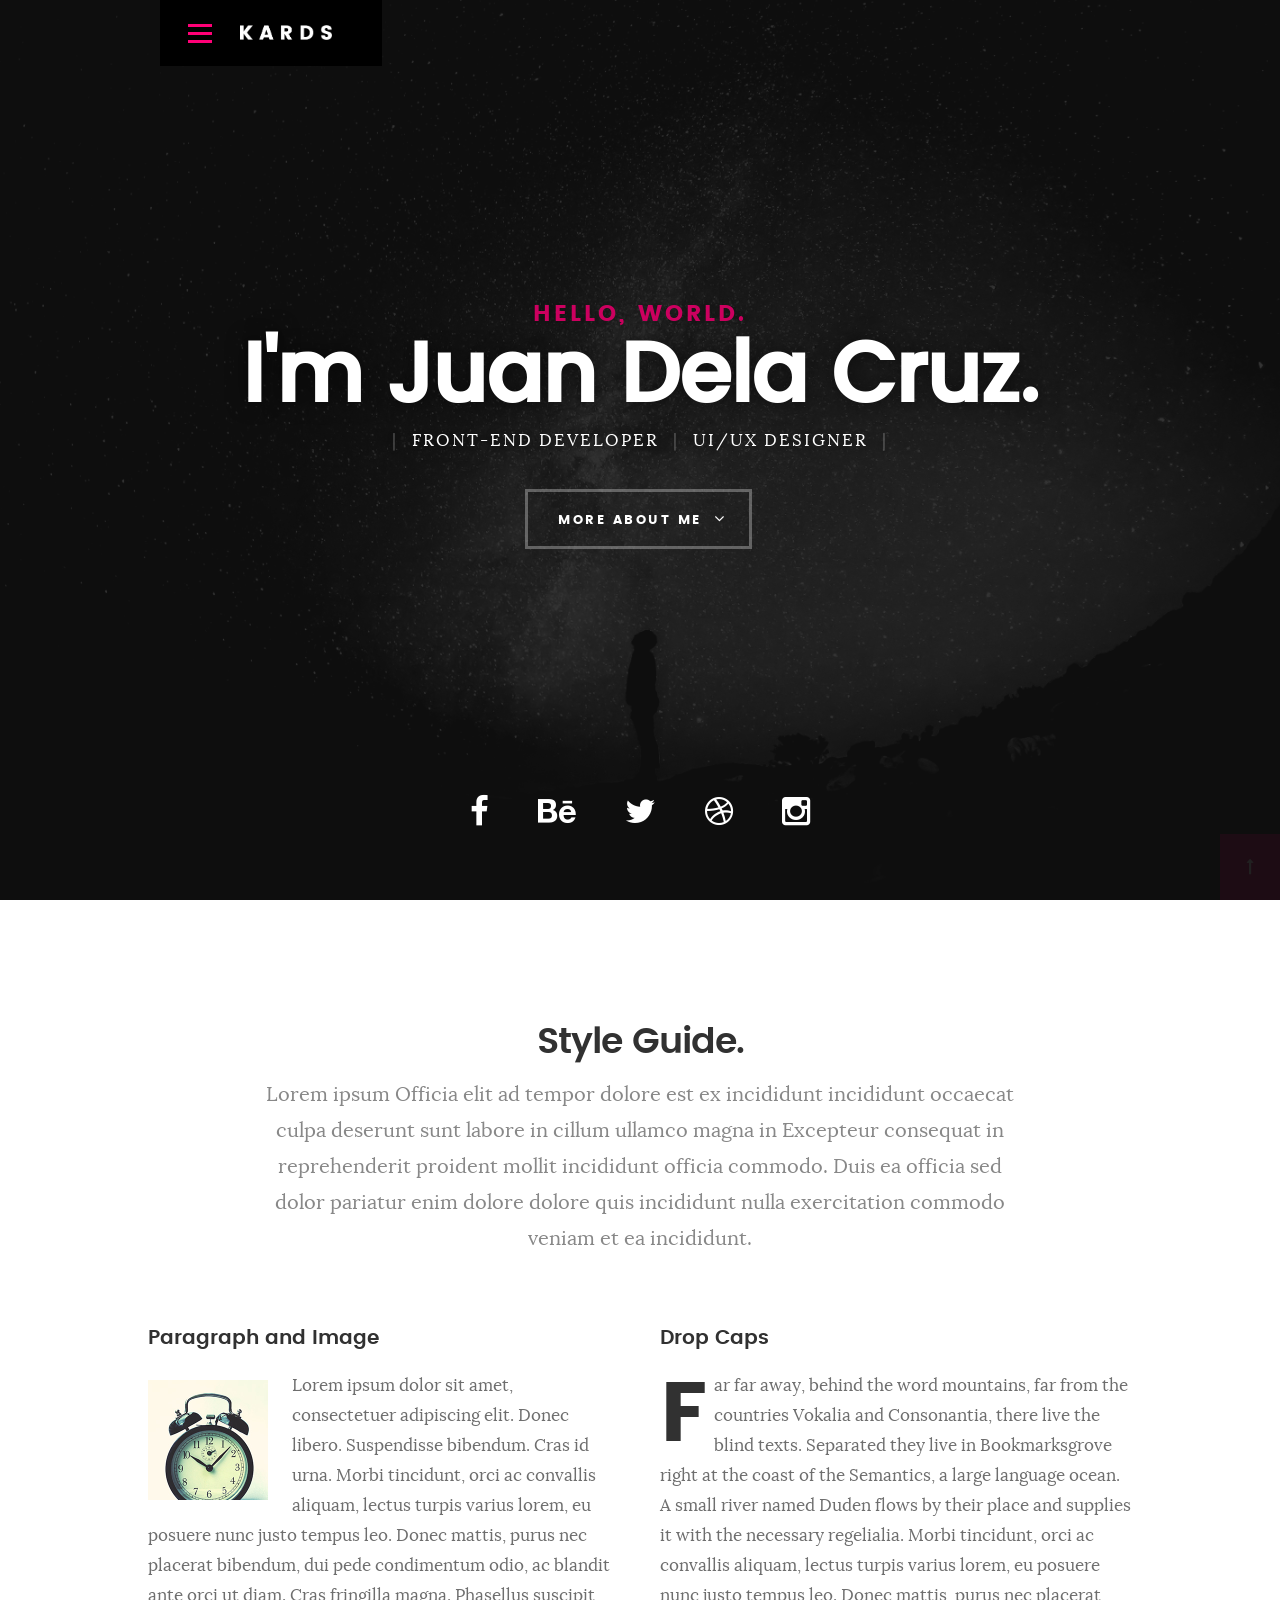
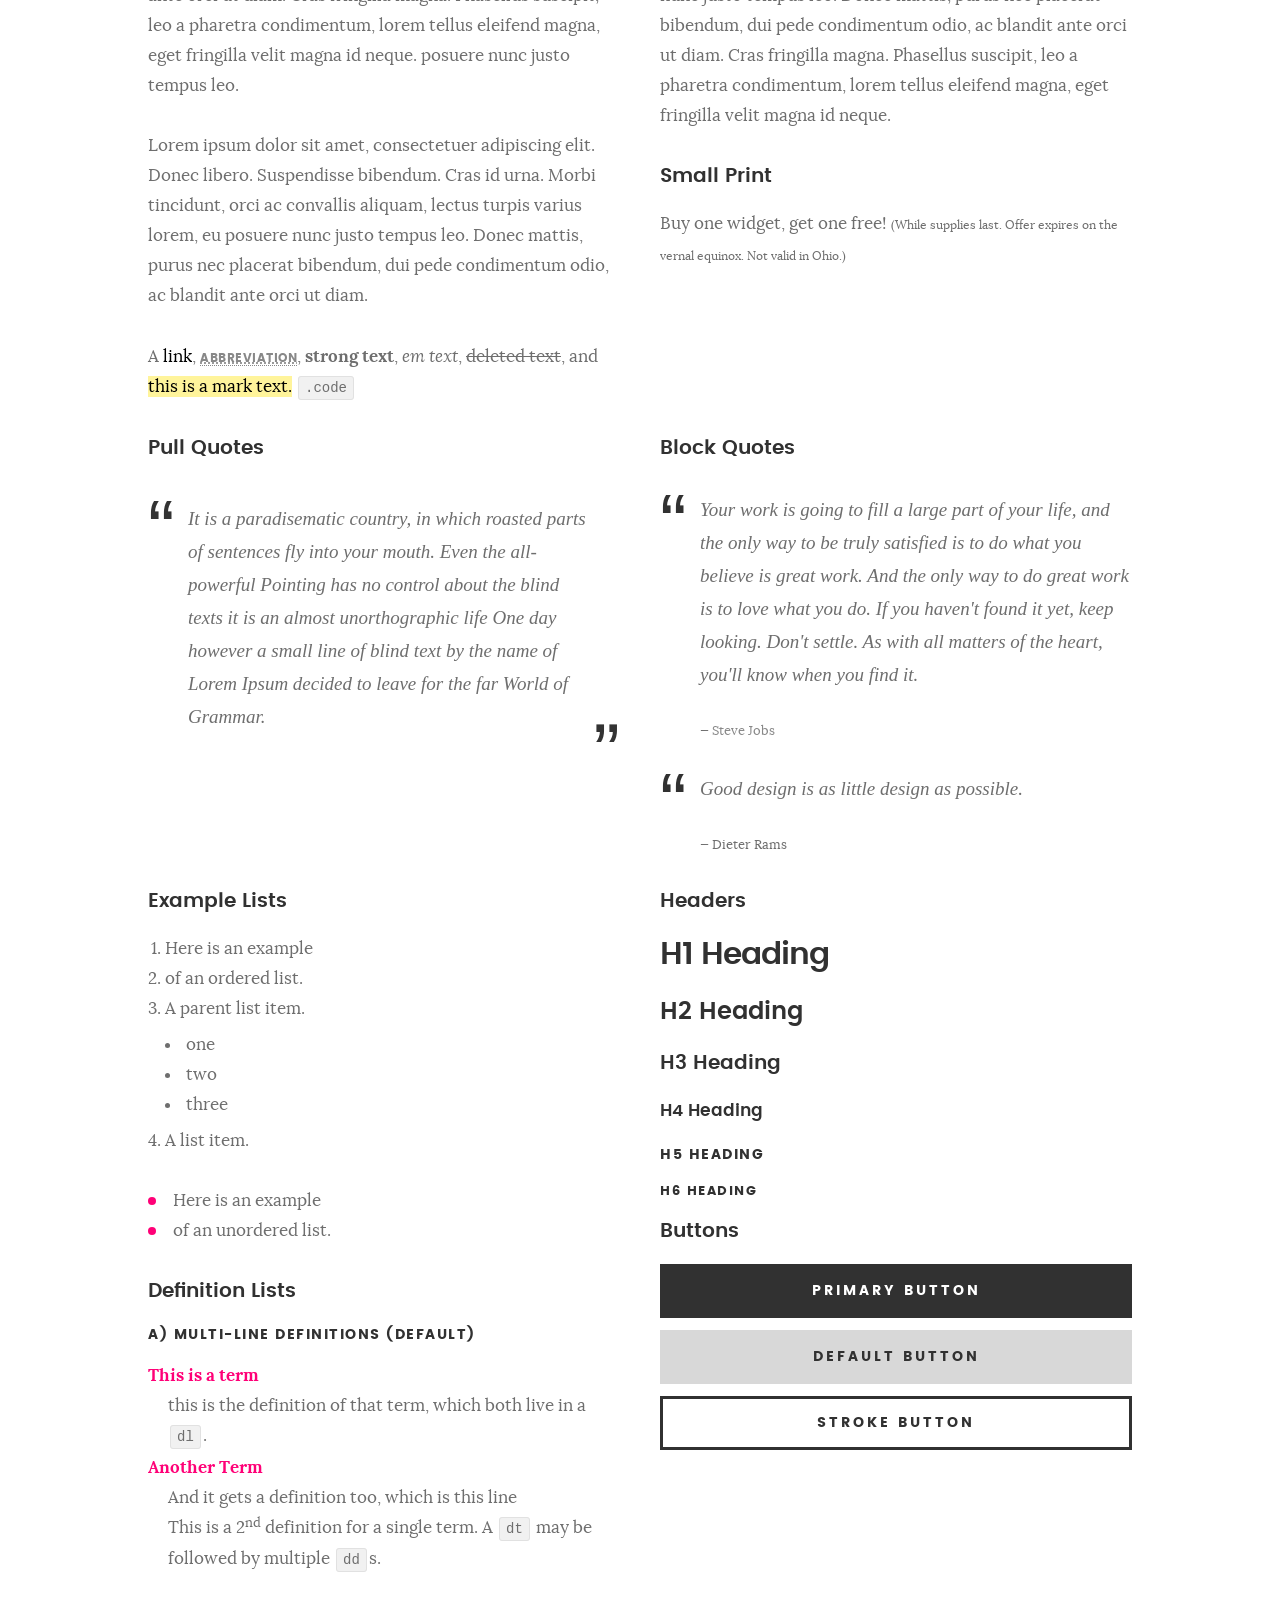
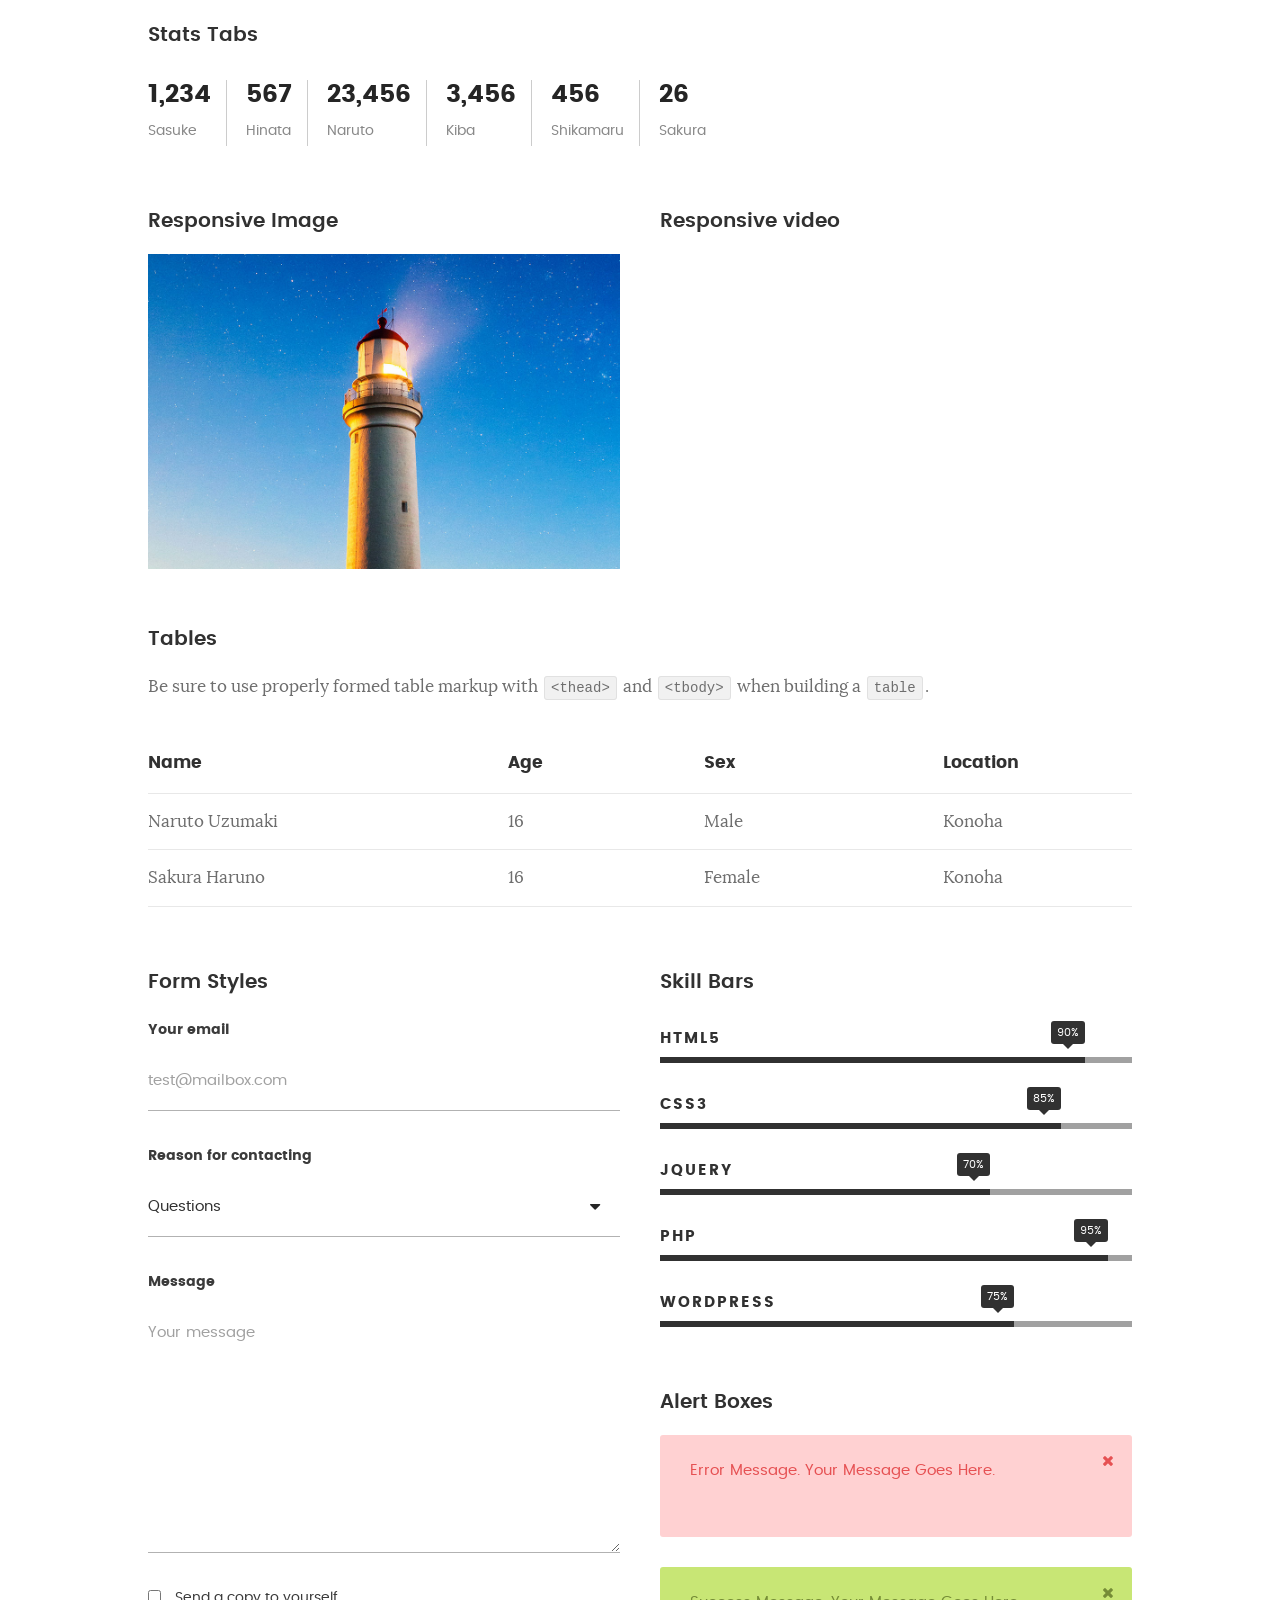
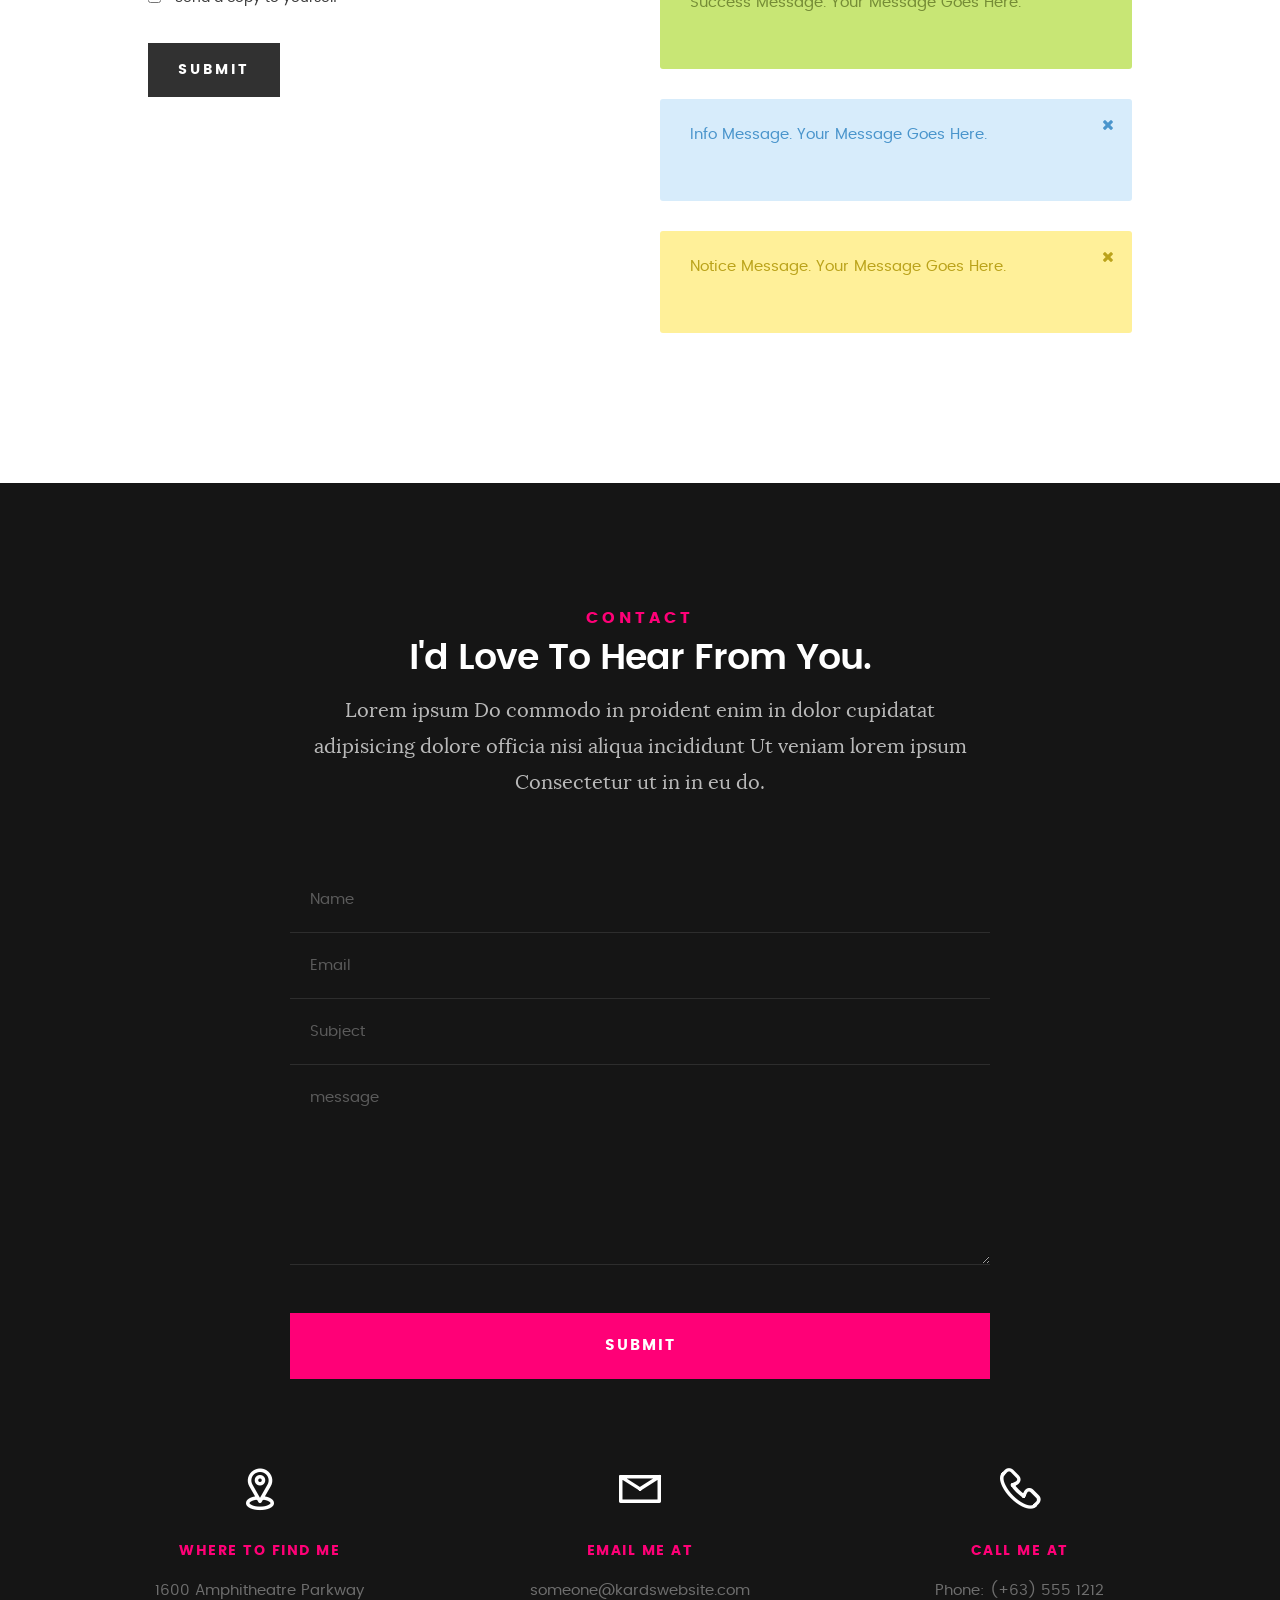
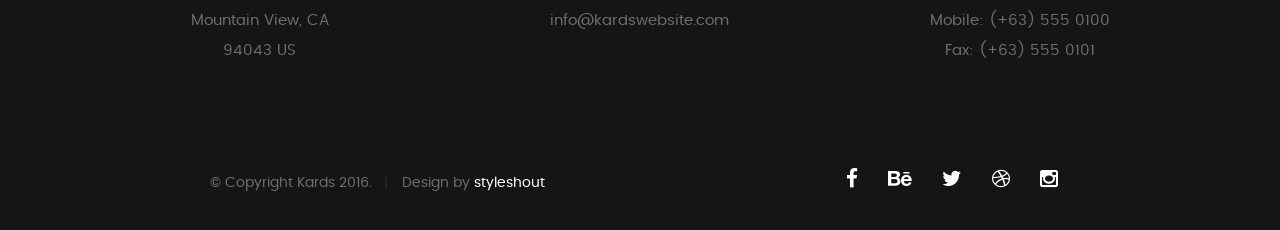
<file: styles.html>
<!DOCTYPE html>
<!--[if IE 8 ]><html class="no-js oldie ie8" lang="en"> <![endif]-->
<!--[if IE 9 ]><html class="no-js oldie ie9" lang="en"> <![endif]-->
<!--[if (gte IE 9)|!(IE)]><!--><html class="no-js" lang="en"> <!--<![endif]-->
<head>

   <!--- basic page needs
   ================================================== -->
   <meta charset="utf-8">
	<title>Aswanth C Manoj</title>
	<meta name="description" content="">  
	<meta name="author" content="">

   <!-- mobile specific metas
   ================================================== -->
	<meta name="viewport" content="width=device-width, initial-scale=1, maximum-scale=1">

 	<!-- CSS
   ================================================== -->
   <link rel="stylesheet" href="css/base.css">  
   <link rel="stylesheet" href="css/main.css">
   <link rel="stylesheet" href="css/vendor.css">

   <style type="text/css" media="screen">

   	#styles { 
   		background: white;
   		padding-top: 12rem;
   		padding-bottom: 12rem;
   	}
   	#styles .row {
   		max-width: 1024px;
     	}
     	#styles .section-intro {
   		max-width: 800px;
     	}
      	
   </style>       

   <!-- script
   ================================================== -->
	<script src="js/modernizr.js"></script>
	<script src="js/pace.min.js"></script>

   <!-- favicons
	================================================== -->
	<link rel="icon" type="image/png" href="favicon.png">

</head>

<body id="top">

	<!-- header 
   ================================================== -->
   <header>   	
   	<div class="row">

   		<div class="top-bar">
   			<a class="menu-toggle" href="#"><span>Menu</span></a>

	   		<div class="logo">
		         <a href="index.html"></a>
		      </div>		      

		   	<nav id="main-nav-wrap">
					<ul class="main-navigation">
						<li><a href="index.html#intro" title="">Home</a></li>
						<li><a href="index.html#about" title="">About</a></li>
						<li><a href="index.html#resume" title="">Resume</a></li>
						<li><a href="index.html#portfolio" title="">Portfolio</a></li>
						<li><a href="index.html#services" title="">Services</a></li>					
						<li><a class="smoothscroll"  href="#contact" title="">Contact</a></li>	
						<li><a href="styles.html" title="">Style Demo</a></li>				
					</ul>
				</nav>    		
   		</div> <!-- /top-bar --> 
   		
   	</div> <!-- /row --> 		
   </header> <!-- /header -->

	<!-- intro section
   ================================================== -->
   <section id="intro">   

   	<div class="intro-overlay"></div>	

   	<div class="intro-content">
   		<div class="row">

   			<div class="col-twelve">

	   			<h5>Hello, World.</h5>
	   			<h1>I'm Juan Dela Cruz.</h1>

	   			<p class="intro-position">
	   				<span>Front-end Developer</span>
	   				<span>UI/UX Designer</span> 
	   			</p>

	   			<a class="button stroke smoothscroll" href="#about" title="">More About Me</a>

	   		</div>  
   			
   		</div>   		 		
   	</div> <!-- /intro-content --> 

   	<ul class="intro-social">        
         <li><a href="#"><i class="fa fa-facebook"></i></a></li>
         <li><a href="#"><i class="fa fa-behance"></i></a></li>
         <li><a href="#"><i class="fa fa-twitter"></i></a></li>
         <li><a href="#"><i class="fa fa-dribbble"></i></a></li>
         <li><a href="#"><i class="fa fa-instagram"></i></a></li>
      </ul> <!-- /intro-social -->      	

   </section> <!-- /intro -->


   <!-- Style Demo
   ================================================== -->
   <section id="styles">

   	<div class="row section-intro">

   		<div class="col-twelve">

   			<h1>Style Guide.</h1>

   			<p class="lead">Lorem ipsum Officia elit ad tempor dolore est ex incididunt incididunt occaecat culpa deserunt sunt labore in cillum ullamco magna in Excepteur consequat in reprehenderit proident mollit incididunt officia commodo.
   			Duis ea officia sed dolor pariatur enim dolore dolore quis incididunt nulla exercitation commodo veniam et ea incididunt.</p>   			

   		</div>

     	</div> <!-- /row -->

     	<div class="row">

     		<div class="col-six tab-full">

		      <h3>Paragraph and Image</h3>

		      <p><a href="#"><img width="120" height="120" class="pull-left" alt="sample-image" src="images/sample-image.jpg"></a>
		  		Lorem ipsum dolor sit amet, consectetuer adipiscing elit. Donec libero. Suspendisse bibendum.
		  		Cras id urna. Morbi tincidunt, orci ac convallis aliquam, lectus turpis varius lorem, eu
		  		posuere nunc justo tempus leo. Donec mattis, purus nec placerat bibendum, dui pede condimentum
		  		odio, ac blandit ante orci ut diam. Cras fringilla magna. Phasellus suscipit, leo a pharetra
		  		condimentum, lorem tellus eleifend magna, eget fringilla velit magna id neque.
		  		posuere nunc justo tempus leo. </p>

		  		<p>
		  		Lorem ipsum dolor sit amet, consectetuer adipiscing elit. Donec libero. Suspendisse bibendum.
		  		Cras id urna. Morbi tincidunt, orci ac convallis aliquam, lectus turpis varius lorem, eu
		  		posuere nunc justo tempus leo. Donec mattis, purus nec placerat bibendum, dui pede condimentum
		  		odio, ac blandit ante orci ut diam.	
 			   </p>

            <p>A <a href="#">link</a>,
  			   <abbr title="this really isn't a very good description">abbreviation</abbr>,
  			   <strong>strong text</strong>,
            <em>em text</em>,
  			   <del>deleted text</del>, and
            <mark>this is a mark text.</mark>
            <code>.code</code>
          	</p>

         </div>

         <div class="col-six tab-full">

            <h3>Drop Caps</h3>

	         <p class="drop-cap">Far far away, behind the word mountains, far from the countries Vokalia and Consonantia,
	         there live the blind texts. Separated they live in Bookmarksgrove right at the coast of the
	         Semantics, a large language ocean. A small river named Duden flows by their place and supplies it with the necessary regelialia. Morbi tincidunt, orci ac convallis aliquam, lectus turpis varius lorem, eu	posuere nunc justo tempus leo. Donec mattis, purus nec placerat bibendum, dui pede condimentum odio, ac blandit ante orci ut diam. Cras fringilla magna. Phasellus suscipit, leo a pharetra condimentum, lorem tellus eleifend magna, eget fringilla velit magna id neque.
		  		</p>

		      <h3>Small Print</h3>

		      <p>Buy one widget, get one free!
		  		<small>(While supplies last. Offer expires on the vernal equinox. Not valid in Ohio.)</small>
		  		</p>

		   </div>	         

		</div> <!-- /row -->

		<div class="row">

		  	<div class="col-six tab-full">

		      <h3>Pull Quotes</h3>

		      <aside class="pull-quote">
				   <blockquote>
					   <p>It is a paradisematic country, in which roasted parts of
		            sentences fly into your mouth. Even the all-powerful Pointing has no control about the blind
		            texts it is an almost unorthographic life One day however a small line of blind text by the name
		            of Lorem Ipsum decided to leave for the far World of Grammar.</p>
					</blockquote>
				</aside>

		   </div>

		   <div class="col-six tab-full">

		      <h3>Block Quotes</h3>

		      <blockquote cite="http://where-i-got-my-info-from.com">
				   <p>Your work is going to fill a large part of your life, and the only way to be truly satisfied is
		         to do what you believe is great work. And the only way to do great work is to love what you do.
		         If you haven't found it yet, keep looking. Don't settle. As with all matters of the heart, you'll know when you find it.
		         </p>
		
					<cite>
					   <a href="#">Steve Jobs</a>
					</cite>
			   </blockquote>

		      <blockquote>
		         <p>Good design is as little design as possible.</p>
		         <cite>Dieter Rams</cite>
		      </blockquote>

		   </div>

		</div> <!-- /row -->

		<div class="row half-bottom">

		 	<div class="col-six tab-full">

		      <h3>Example Lists</h3>

		      <ol>
				   <li>Here is an example</li>
				   <li>of an ordered list.</li>
				   <li>A parent list item.
				   	<ul>
				   		<li>one</li>
				   		<li>two</li>
				   		<li>three</li>
				   	</ul>
				   </li>
				   <li>A list item.</li>
			   </ol>

		      <ul class="disc">
				   <li>Here is an example</li>
				   <li>of an unordered list.</li>
			   </ul>	

			   <h3>Definition Lists</h3>	            

		      <h5>a) Multi-line Definitions (default)</h5>

		      <dl>
				   <dt><strong>This is a term</strong></dt>
				      <dd>this is the definition of that term, which both live in a <code>dl</code>.</dd>
				   <dt><strong>Another Term</strong></dt>
				      <dd>And it gets a definition too, which is this line</dd>
				      <dd>This is a 2<sup>nd</sup> definition for a single term. A <code>dt</code> may be followed by multiple <code>dd</code>s.</dd>
			   </dl>

		   </div>

		   <div class="col-six tab-full">		                  

		      <h3>Headers</h3>

		      <h1>H1 Heading</h1>
		      <h2>H2 Heading</h2>
		      <h3>H3 Heading</h3>
		      <h4>H4 Heading</h4>
		      <h5>H5 Heading</h5>
		      <h6>H6 Heading</h6>

		      <h3>Buttons</h3>

		    	<p>
		     		<a class="button button-primary full-width" href="#">Primary Button</a>
		     		<a class="button full-width" href="#">Default Button</a>
		     		<a class="button stroke full-width" href="#">Stroke Button</a>
		     	</p>

		   </div>

		</div> <!-- /row -->

		<div class="row">

		   <div class="col-twelve">

		    	<h3>Stats Tabs</h3>

		      <ul class="stats-tabs">
				   <li><a href="#">1,234 <em>Sasuke</em></a></li>
				   <li><a href="#">567 <em>Hinata</em></a></li>
				   <li><a href="#">23,456 <em>Naruto</em></a></li>
				   <li><a href="#">3,456 <em>Kiba</em></a></li>
				   <li><a href="#">456 <em>Shikamaru</em></a></li>
				   <li><a href="#">26 <em>Sakura</em></a></li>
				</ul>	      		

		   </div>	      	

		</div> <!-- /row -->

		<div class="row half-bottom">

      	<div class="col-six tab-full">

      		<h3>Responsive Image</h3>

      		<p><img src="images/portfolio/modals/m-lighthouse.jpg"></p>

      	</div>

      	<div class="col-six tab-full">

      		<h3>Responsive video</h3>

      		<div class="fluid-video-wrapper">
                  <iframe src="http://player.vimeo.com/video/14592941?title=0&amp;byline=0&amp;portrait=0&amp;color=F64B39" width="500" height="281" frameborder="0" webkitallowfullscreen mozallowfullscreen allowfullscreen></iframe> 
            </div>

      	</div>
      	
      </div> <!-- /row -->

      <div class="row add-bottom">

      	<div class="col-twelve">

      		<h3>Tables</h3>
      		<p>Be sure to use properly formed table markup with <code>&lt;thead&gt;</code> and <code>&lt;tbody&gt;</code> when building a <code>table</code>.</p>

      		<div class="table-responsive">

      			<table>
					  <thead>
					    <tr>
					      <th>Name</th>
					      <th>Age</th>
					      <th>Sex</th>
					      <th>Location</th>					    
					    </tr>
					  </thead>
					  <tbody>
					    <tr>
					      <td>Naruto Uzumaki</td>
					      <td>16</td>
					      <td>Male</td>
					      <td>Konoha</td>					    
					    </tr>
					    <tr>
					      <td>Sakura Haruno</td>
					      <td>16</td>
					      <td>Female</td>
					      <td>Konoha</td>			    
					    </tr>
					  </tbody>
					</table>

      		</div>     		

      	</div>
      	
      </div> <!--row -->

      <div class="row">

		   <div class="col-six tab-full">

		      <h3>Form Styles</h3>

		         <form>
			        	<div>
			         	<label for="sampleInput">Your email</label>
			         	<input class="full-width" type="email" placeholder="test@mailbox.com" id="sampleInput">
			         </div>
			         <div>
			         	<label for="sampleRecipientInput">Reason for contacting</label>
			         	<div class="ss-custom-select">
			         		<select class="full-width" id="sampleRecipientInput">
				           		<option value="Option 1">Questions</option>
				           		<option value="Option 2">Report</option>
				           		<option value="Option 3">Others</option>
				         	</select>
			         	</div>			         	
			         </div>
			       
			       	<label for="exampleMessage">Message</label>
			       	<textarea class="full-width" placeholder="Your message" id="exampleMessage"></textarea>

			        	<label class="add-bottom">
			           	<input type="checkbox">			            
			           	<span class="label-text">Send a copy to yourself</span>
			        	</label>
			       
			        	<input class="button-primary" type="submit" value="Submit">

			      </form>	            

		      </div>

		      <div class="col-six tab-full">

		      		<h3>Skill Bars</h3>

		      		<ul class="skill-bars">
						   <li>
						   	<div class="progress percent90"><span>90%</span></div>
						   	<strong>HTML5</strong>
						   </li>
						   <li>
						   	<div class="progress percent85"><span>85%</span></div>
						   	<strong>CSS3</strong>
						   </li>
						   <li>
						   	<div class="progress percent70"><span>70%</span></div>
						   	<strong>JQuery</strong>
						   </li>
						   <li>
						   	<div class="progress percent95"><span>95%</span></div>
						   	<strong>PHP</strong>
						   </li>
						   <li>

						   	<div class="progress percent75"><span>75%</span></div>
						   	<strong>Wordpress</strong>
						   </li>
		      
						</ul> <!-- /skill-bars -->

			        
			        <h3>Alert Boxes</h3> 
			        
			        <div class="alert-box ss-error hideit">
				        <p>Error Message. Your Message Goes Here.</p>
				        <i class="fa fa-times close"></i>
			        </div><!-- /error -->
			        
			        <div class="alert-box ss-success hideit">
				        <p>Success Message. Your Message Goes Here.</p>
				        <i class="fa fa-times close"></i>
			        </div><!-- /success -->
			        
			        <div class="alert-box ss-info hideit">
				         <p>Info Message. Your Message Goes Here.</p>
				        <i class="fa fa-times close"></i>
			        </div><!-- /info -->
			        
			        <div class="alert-box ss-notice hideit">
				        <p>Notice Message. Your Message Goes Here.</p>
				        <i class="fa fa-times close"></i>
			        </div><!-- /notice -->
			        
			  </div>	         

		</div> <!-- /row -->
		   	
   </section> <!--styles -->	

	
   <!-- contact
   ================================================== -->
	<section id="contact">

		<div class="row section-intro">
   		<div class="col-twelve">

   			<h5>Contact</h5>
   			<h1>I'd Love To Hear From You.</h1>

   			<p class="lead">Lorem ipsum Do commodo in proident enim in dolor cupidatat adipisicing dolore officia nisi aliqua incididunt Ut veniam lorem ipsum Consectetur ut in in eu do.</p>

   		</div> 
   	</div> <!-- /section-intro -->

   	<div class="row contact-form">

   		<div class="col-twelve">

            <!-- form -->
            <form name="contactForm" id="contactForm" method="post" action="">
      			<fieldset>

                  <div class="form-field">
 						   <input name="contactName" type="text" id="contactName" placeholder="Name" value="" minlength="2" required="">
                  </div>
                  <div class="form-field">
	      			   <input name="contactEmail" type="email" id="contactEmail" placeholder="Email" value="" required="">
	               </div>
                  <div class="form-field">
	     				   <input name="contactSubject" type="text" id="contactSubject" placeholder="Subject" value="">
	               </div>                       
                  <div class="form-field">
	                 	<textarea name="contactMessage" id="contactMessage" placeholder="message" rows="10" cols="50" required=""></textarea>
	               </div>                      
                 <div class="form-field">
                     <button class="submitform">Submit</button>
                     <div id="submit-loader">
                        <div class="text-loader">Sending...</div>                             
       				      <div class="s-loader">
								  	<div class="bounce1"></div>
								  	<div class="bounce2"></div>
								  	<div class="bounce3"></div>
								</div>
							</div>
                  </div>

      			</fieldset>
      		</form> <!-- Form End -->

            <!-- contact-warning -->
            <div id="message-warning"></div>            
            <!-- contact-success -->
      		<div id="message-success">
               <i class="fa fa-check"></i>Your message was sent, thank you!<br>
      		</div>

         </div> <!-- /col-twelve -->
   		
   	</div> <!-- /contact-form -->

   	<div class="row contact-info">

   		<div class="col-four tab-full">

   			<div class="icon">
   				<i class="icon-pin"></i>
   			</div>

   			<h5>Where to find me</h5>

   			<p>
            1600 Amphitheatre Parkway<br>
            Mountain View, CA<br>
            94043 US
            </p>

   		</div>

   		<div class="col-four tab-full collapse">

   			<div class="icon">
   				<i class="icon-mail"></i>
   			</div>

   			<h5>Email Me At</h5>

   			<p>someone@kardswebsite.com<br>
			   	info@kardswebsite.com			     
			   </p>

   		</div>

   		<div class="col-four tab-full">

   			<div class="icon">
   				<i class="icon-phone"></i>
   			</div>

   			<h5>Call Me At</h5>

   			<p>Phone: (+63) 555 1212<br>
			   	Mobile: (+63) 555 0100<br>
			     	Fax: (+63) 555 0101
			   </p>

   		</div>
   		
   	</div> <!-- /contact-info -->
		
	</section> <!-- /contact -->


   <!-- footer
   ================================================== -->

   <footer>
     	<div class="row">

     		<div class="col-six tab-full pull-right social">

     			<ul class="footer-social">        
			      <li><a href="#"><i class="fa fa-facebook"></i></a></li>
			      <li><a href="#"><i class="fa fa-behance"></i></a></li>
			      <li><a href="#"><i class="fa fa-twitter"></i></a></li>
			      <li><a href="#"><i class="fa fa-dribbble"></i></a></li>
			      <li><a href="#"><i class="fa fa-instagram"></i></a></li>
			   </ul> 
	      		
	      </div>

      	<div class="col-six tab-full">
	      	<div class="copyright">
		        	<span>© Copyright Kards 2016.</span> 
		        	<span>Design by <a href="http://www.styleshout.com/">styleshout</a></span>	         	
		         </div>		                  
	      	</div>

	      	<div id="go-top">
		         <a class="smoothscroll" title="Back to Top" href="#top"><i class="fa fa-long-arrow-up"></i></a>
		      </div>

      	</div> <!-- /row -->     	
   </footer>    

   <div id="preloader"> 
    	<div id="loader"></div>
   </div> 

   <!-- Java Script
   ================================================== --> 
   <script src="js/jquery-2.1.3.min.js"></script>
   <script src="js/plugins.js"></script>
   <script src="js/main.js"></script>

</body>

</html>
</file>
<file: css/base.css>
/**
 * =================================================================== 
 *
 *  Kards v1.0 Base Stylesheet
 *  url: styleshout.com
 *  03-01-2016
 *  ------------------------------------------------------------------
 *  TOC:
 *  01. reset
 *  02. basic/base setup styles
 *  03. grid
 *  04. MISC
 *
 * =================================================================== 
 */

/** 
 * ===================================================================
 * 01. reset - normalize.css v3.0.2 | MIT License | git.io/normalize
 *
 * ------------------------------------------------------------------- 
 */
html {
	font-family: sans-serif;
	-ms-text-size-adjust: 100%;
	-webkit-text-size-adjust: 100%;
}

body {
	margin: 0;
}

article,
aside,
details,
figcaption,
figure,
footer,
header,
hgroup,
main,
menu,
nav,
section,
summary {
	display: block;
}

audio,
canvas,
progress,
video {
	display: inline-block;
	vertical-align: baseline;
}

audio:not([controls]) {
	display: none;
	height: 0;
}

[hidden],
template {
	display: none;
}

a {
	background: transparent;
}

a:active,
a:hover {
	outline: 0;
}

abbr[title] {
	border-bottom: 1px dotted;
}

b,
strong {
	font-weight: bold;
}

dfn {
	font-style: italic;
}

h1 {
	font-size: 2em;
	margin: 0.67em 0;
}

mark {
	background: #ff0;
	color: #000;
}

small {
	font-size: 80%;
}

sub,
sup {
	font-size: 75%;
	line-height: 0;
	position: relative;
	vertical-align: baseline;
}

sup {
	top: -0.5em;
}

sub {
	bottom: -0.25em;
}

img {
	border: 0;
}

svg:not(:root) {
	overflow: hidden;
}

figure {
	margin: 1em 40px;
}

hr {
	-moz-box-sizing: content-box;
	box-sizing: content-box;
	height: 0;
}

pre {
	overflow: auto;
}

code,
kbd,
pre,
samp {
	font-family: monospace, monospace;
	font-size: 1em;
}

button,
input,
optgroup,
select,
textarea {
	color: inherit;
	font: inherit;
	margin: 0;
}

button {
	overflow: visible;
}

button,
select {
	text-transform: none;
}

button,
html input[type="button"],
input[type="reset"],
input[type="submit"] {
	-webkit-appearance: button;
	cursor: pointer;
}

button[disabled],
html input[disabled] {
	cursor: default;
}

button::-moz-focus-inner,
input::-moz-focus-inner {
	border: 0;
	padding: 0;
}

input {
	line-height: normal;
}

input[type="checkbox"],
input[type="radio"] {
	box-sizing: border-box;
	padding: 0;
}

input[type="number"]::-webkit-inner-spin-button,
input[type="number"]::-webkit-outer-spin-button {
	height: auto;
}

input[type="search"] {
	-webkit-appearance: textfield;
	-moz-box-sizing: content-box;
	-webkit-box-sizing: content-box;
	box-sizing: content-box;
}

input[type="search"]::-webkit-search-cancel-button,
input[type="search"]::-webkit-search-decoration {
	-webkit-appearance: none;
}

fieldset {
	border: 1px solid #c0c0c0;
	margin: 0 2px;
	padding: 0.35em 0.625em 0.75em;
}

legend {
	border: 0;
	padding: 0;
}

textarea {
	overflow: auto;
}

optgroup {
	font-weight: bold;
}

table {
	border-collapse: collapse;
	border-spacing: 0;
}

td,
th {
	padding: 0;
}

/** 
 * ===================================================================
 * 02. basic/base setup styles - (_basic.scss)
 *
 * ------------------------------------------------------------------- 
 */
html {
	font-size: 62.5%;
	box-sizing: border-box;
}

*,
*::before,
*::after {
	box-sizing: inherit;
}

body {
	font-weight: normal;
	line-height: 1;
	text-rendering: optimizeLegibility;
	word-wrap: break-word;
	-webkit-overflow-scrolling: touch;
	-webkit-text-size-adjust: none;
}

body,
input,
button {
	-moz-osx-font-smoothing: grayscale;
	-webkit-font-smoothing: antialiased;
}

/**
 * Media - (_basic.scss)
 * ------------------------------------------------------------------- 
 */
img,
video {
	max-width: 100%;
	height: auto;
}

/**
 * Typography resets - (_basic.scss)
 * ------------------------------------------------------------------- 
 */
div,
dl,
dt,
dd,
ul,
ol,
li,
h1,
h2,
h3,
h4,
h5,
h6,
pre,
form,
p,
blockquote,
th,
td {
	margin: 0;
	padding: 0;
}

h1,
h2,
h3,
h4,
h5,
h6 {
	-webkit-font-variant-ligatures: common-ligatures;
	-moz-font-variant-ligatures: common-ligatures;
	font-variant-ligatures: common-ligatures;
	text-rendering: optimizeLegibility;
}

em,
i {
	font-style: italic;
	line-height: inherit;
}

strong,
b {
	font-weight: bold;
	line-height: inherit;
}

small {
	font-size: 60%;
	line-height: inherit;
}

ol,
ul {
	list-style: none;
}

li {
	display: block;
}

/**
 * links - (_basic.scss)
 * ------------------------------------------------------------------- 
 */
a {
	text-decoration: none;
	line-height: inherit;
}

a img {
	border: none;
}

/**
 * inputs - (_basic.scss)
 * ------------------------------------------------------------------- 
 */
fieldset {
	margin: 0;
	padding: 0;
}

input[type="email"],
input[type="number"],
input[type="search"],
input[type="text"],
input[type="tel"],
input[type="url"],
input[type="password"],
textarea {
	-webkit-appearance: none;
	-moz-appearance: none;
	-ms-appearance: none;
	-o-appearance: none;
	appearance: none;
}

/** 
 * ===================================================================
 * 03. grid - (_grid.scss)
 *
 * ------------------------------------------------------------------- 
 */
.row {
	width: 94%;
	max-width: 1140px;
	margin: 0 auto;
}

.row:before,
.row:after {
	content: "";
	display: table;
}

.row:after {
	clear: both;
}

.row .row {
	width: auto;
	max-width: none;
	margin-left: -20px;
	margin-right: -20px;
}

[class*="col-"],
.bgrid {
	float: left;
}

[class*="col-"] + [class*="col-"].end {
	float: right;
}

[class*="col-"] {
	padding: 0 20px;
}

.col-one {
	width: 8.33333%;
}

.col-two,
.col-1-6 {
	width: 16.66667%;
}

.col-three,
.col-1-4 {
	width: 25%;
}

.col-four,
.col-1-3 {
	width: 33.33333%;
}

.col-five {
	width: 41.66667%;
}

.col-six,
.col-1-2 {
	width: 50%;
}

.col-seven {
	width: 58.33333%;
}

.col-eight,
.col-2-3 {
	width: 66.66667%;
}

.col-nine,
.col-3-4 {
	width: 75%;
}

.col-ten,
.col-5-6 {
	width: 83.33333%;
}

.col-eleven {
	width: 91.66667%;
}

.col-twelve,
.col-full {
	width: 100%;
}

/**
 * small screens - (_grid.scss)
 * --------------------------------------------------------------- 
 */
@media screen and (max-width:1024px) {
	.row .row {
		margin-left: -18px;
		margin-right: -18px;
	}

	[class*="col-"] {
		padding: 0 18px;
	}

}

/**
 * tablets - (_grid.scss)
 * --------------------------------------------------------------- 
 */
@media screen and (max-width:768px) {
	.row {
		width: auto;
		padding-left: 30px;
		padding-right: 30px;
	}

	.row .row {
		padding-left: 0;
		padding-right: 0;
		margin-left: -15px;
		margin-right: -15px;
	}

	[class*="col-"] {
		padding: 0 15px;
	}

	.tab-1-4 {
		width: 25%;
	}

	.tab-1-3 {
		width: 33.33333%;
	}

	.tab-1-2 {
		width: 50%;
	}

	.tab-2-3 {
		width: 66.66667%;
	}

	.tab-3-4 {
		width: 75%;
	}

	.tab-full {
		width: 100%;
	}

}

/**
 * large mobile devices - (_grid.scss)
 * --------------------------------------------------------------- 
 */
@media screen and (max-width:600px) {
	.row {
		padding-left: 25px;
		padding-right: 25px;
	}

	.row .row {
		margin-left: -10px;
		margin-right: -10px;
	}

	[class*="col-"] {
		padding: 0 10px;
	}

	.mob-1-4 {
		width: 25%;
	}

	.mob-1-2 {
		width: 50%;
	}

	.mob-3-4 {
		width: 75%;
	}

	.mob-full {
		width: 100%;
	}

}

/**
 * small mobile devices - (_grid.scss)
 * --------------------------------------------------------------- 
 */
@media screen and (max-width:400px) {
	.row .row {
		padding-left: 0;
		padding-right: 0;
		margin-left: 0;
		margin-right: 0;
	}

	[class*="col-"] {
		width: 100% !important;
		float: none !important;
		clear: both !important;
		margin-left: 0;
		margin-right: 0;
		padding: 0;
	}

	[class*="col-"] + [class*="col-"].end {
		float: none;
	}

}

/** 
 * ===================================================================
 * block grids - (_grid.scss)
 *
 * ------------------------------------------------------------------- 
 */
[class*="block-"]:before,
[class*="block-"]:after {
	content: "";
	display: table;
}

[class*="block-"]:after {
	clear: both;
}

.block-1-6 .bgrid {
	width: 16.66667%;
}

.block-1-4 .bgrid {
	width: 25%;
}

.block-1-3 .bgrid {
	width: 33.33333%;
}

.block-1-2 .bgrid {
	width: 50%;
}

/**
 * Clearing for block grid columns. Allow columns with 
 * different heights to align properly.
 */
.block-1-6 .bgrid:nth-child(6n+1),
.block-1-4 .bgrid:nth-child(4n+1),
.block-1-3 .bgrid:nth-child(3n+1),
.block-1-2 .bgrid:nth-child(2n+1) {
	clear: both;
}

/**
 * small screens - (_grid.scss)
 * --------------------------------------------------------------- 
 */
@media screen and (max-width:1024px) {
	.block-s-1-6 .bgrid {
		width: 16.66667%;
	}

	.block-s-1-4 .bgrid {
		width: 25%;
	}

	.block-s-1-3 .bgrid {
		width: 33.33333%;
	}

	.block-s-1-2 .bgrid {
		width: 50%;
	}

	.block-s-full .bgrid {
		width: 100%;
		clear: both;
	}

	[class*="block-s-"] .bgrid:nth-child(n) {
		clear: none;
	}

	.block-s-1-6 .bgrid:nth-child(6n+1),
	.block-s-1-4 .bgrid:nth-child(4n+1),
	.block-s-1-3 .bgrid:nth-child(3n+1),
	.block-s-1-2 .bgrid:nth-child(2n+1) {
		clear: both;
	}

}

/**
 * tablets - (_grid.scss)
 * --------------------------------------------------------------- 
 */
@media screen and (max-width:768px) {
	.block-tab-1-6 .bgrid {
		width: 16.66667%;
	}

	.block-tab-1-4 .bgrid {
		width: 25%;
	}

	.block-tab-1-3 .bgrid {
		width: 33.33333%;
	}

	.block-tab-1-2 .bgrid {
		width: 50%;
	}

	.block-tab-full .bgrid {
		width: 100%;
		clear: both;
	}

	[class*="block-tab-"] .bgrid:nth-child(n) {
		clear: none;
	}

	.block-tab-1-6 .bgrid:nth-child(6n+1),
	.block-tab-1-4 .bgrid:nth-child(4n+1),
	.block-tab-1-3 .bgrid:nth-child(3n+1),
	.block-tab-1-2 .bgrid:nth-child(2n+1) {
		clear: both;
	}

}

/**
 * large mobile devices - (_grid.scss)
 * --------------------------------------------------------------- 
 */
@media screen and (max-width:600px) {
	.block-mob-1-6 .bgrid {
		width: 16.66667%;
	}

	.block-mob-1-4 .bgrid {
		width: 25%;
	}

	.block-mob-1-3 .bgrid {
		width: 33.33333%;
	}

	.block-mob-1-2 .bgrid {
		width: 50%;
	}

	.block-mob-full .bgrid {
		width: 100%;
		clear: both;
	}

	[class*="block-mob-"] .bgrid:nth-child(n) {
		clear: none;
	}

	.block-mob-1-6 .bgrid:nth-child(6n+1),
	.block-mob-1-4 .bgrid:nth-child(4n+1),
	.block-mob-1-3 .bgrid:nth-child(3n+1),
	.block-mob-1-2 .bgrid:nth-child(2n+1) {
		clear: both;
	}

}

/**
 * stack on small mobile devices - (_grid.scss)
 * --------------------------------------------------------------- 
 */
@media screen and (max-width:400px) {
	.stack .bgrid {
		width: 100% !important;
		float: none !important;
		clear: both !important;
		margin-left: 0;
		margin-right: 0;
	}

}

/** 
 * ===================================================================
 * 04. MISC  - (_grid.scss)
 *
 * ------------------------------------------------------------------- 
 */

/**
 * Clearing - (http://nicolasgallagher.com/micro-clearfix-hack/
 */
.group:before,
.group:after {
	content: "";
	display: table;
}

.group:after {
	clear: both;
}

/**
 * Misc Helper Styles 
 */
.hide {
	display: none;
}

.invisible {
	visibility: hidden;
}

.antialiased {
	-webkit-font-smoothing: antialiased;
	-moz-osx-font-smoothing: grayscale;
}

.remove-bottom {
	margin-bottom: 0;
}

.half-bottom {
	margin-bottom: 1.5rem !important;
}

.add-bottom {
	margin-bottom: 3rem !important;
}

.no-border {
	border: none;
}

.full-width {
	width: 100%;
}

.text-center {
	text-align: center;
}

.text-left {
	text-align: left;
}

.text-right {
	text-align: right;
}

.pull-left {
	float: left;
}

.pull-right {
	float: right;
}

.align-center {
	margin-left: auto;
	margin-right: auto;
	text-align: center;
}

/*# sourceMappingURL=base.css.map */
</file>
<file: css/main.css>
/**
 * =================================================================== 
 *
 *  Kards v1.0 Main Stylesheet
 *  url: styleshout.com
 *  03-01-2016
 *  ------------------------------------------------------------------
 *  TOC:
 *  01. webfonts and iconfonts
 *  02. base style overrides
 *  03. typography & general theme styles
 *  04. preloader
 *  05. forms
 *  06. buttons 
 *  07. other components
 *  08. common styles
 *  09. header styles
 *  10. intro
 *  11. about
 *  12. resume
 *  13. portfolio
 *  14. call-to-action section
 *  15. services
 *  16. stats
 *  17. contact
 *  18. footer
 *
 * =================================================================== 
 */


/** 
 * ===================================================================
 * 01. webfonts and iconfonts - (_document-setup.scss)
 *
 * ------------------------------------------------------------------- 
 */
@import url("fonts.css");
@import url("font-awesome/css/font-awesome.min.css");
@import url("micons/micons.css");


/** 
 * ===================================================================
 * 02. base style overrides - (_document-setup.scss)
 *
 * ------------------------------------------------------------------- 
 */
html {
	font-size: 10px;
}

@media only screen and (max-width:1024px) {
	html {
		font-size: 9.411764705882353px;
	}
}
@media only screen and (max-width:768px) {
	html {
		font-size: 10px;
	}
}
@media only screen and (max-width:400px) {
	html {
		font-size: 9.411764705882353px;
	}
}

html, body {
	height: 100%;
}
body {
	background: #151515;
	font-family: "lora-regular", serif;
	font-size: 1.7rem;
	line-height: 3rem;
	color: #6e6e6e;
}

/**
 * links - (_document-setup.scss)
 * -------------------------------------------------------------------
 */
a, a:visited {
	color: #000000;
	-moz-transition: all 0.3s ease-in-out;
	-o-transition: all 0.3s ease-in-out;
	-webkit-transition: all 0.3s ease-in-out;
	-ms-transition: all 0.3s ease-in-out;
	transition: all 0.3s ease-in-out;
}
a:hover, a:focus, a:active {
	color: #FF0077;
	outline: 0;
}

/** 
 * ===================================================================
 * 03. typography & general theme styles - (_document-setup.scss)
 *
 * ------------------------------------------------------------------- 
 */
h1, h2, h3, h4, h5, h6, .h01, .h02, .h03, .h04, .h05, .h06 {
	font-family: "poppins-semibold", sans-serif;
	color: #313131;
	font-style: normal;
	text-rendering: optimizeLegibility;
	margin-bottom: 2.1rem;
}
h3, .h03, h4, .h04 {
	margin-bottom: 1.8rem;
}
h5, .h05, h6, .h06 {
	font-family: "poppins-bold";
	margin-bottom: 1.2rem;
}
h1, .h01 {
	font-size: 3.1rem;
	line-height: 1.355;
	letter-spacing: -.1rem;
}
@media only screen and (max-width:600px) {
	h1, .h01 {
		font-size: 2.6rem;
		letter-spacing: -.07rem;
	}
}
h2, .h02 {
	font-size: 2.4rem;
	line-height: 1.25;
}
h3, .h03 {
	font-size: 2rem;
	line-height: 1.5;
}
h4, .h04 {
	font-size: 1.7rem;
	line-height: 1.765;
}
h5, .h05 {
	font-size: 1.4rem;
	line-height: 1.714;
	text-transform: uppercase;
	letter-spacing: .15rem;
}
h6, .h06 {
	font-size: 1.3rem;
	line-height: 1.846;
	text-transform: uppercase;
	letter-spacing: .15rem;
}
p img {
	margin: 0;
}
p.lead {
	font-family: "lora-regular", serif;
	font-size: 2rem;
	line-height: 1.8;
	color: #888888;
}
@media only screen and (max-width:768px) {
	p.lead {
		font-size: 1.7rem;
	}
}
em, i, strong, b {
	font-size: 1.7rem;
	line-height: 3rem;
	font-style: normal;
	font-weight: normal;
}
em, i {
	font-family: "lora-italic", serif;
}
strong, b {
	font-family: "lora-bold", serif;
}
small {
	font-size: 1.2rem;
	line-height: inherit;
}
blockquote {
	margin: 3rem 0;
	padding-left: 4rem;
	position: relative;
}
blockquote:before {
	content: "\201C";
	font-size: 8rem;
	line-height: 0px;
	margin: 0;
	color: #313131;
	font-family: arial, sans-serif;
	position: absolute;
	top: 3rem;
	left: 0;
}
blockquote p {
	font-family: georgia, serif;
	font-style: italic;
	padding: 0;
	font-size: 1.9rem;
	line-height: 1.737;
}
blockquote cite {
	display: block;
	font-size: 1.3rem;
	font-style: normal;
	line-height: 1.616;
}
blockquote cite:before {
	content: "\2014 \0020";
}
blockquote cite a, blockquote cite a:visited {
	color: #888888;
	border: none;
}
abbr {
	font-family: "poppins-bold", serif;
	font-variant: small-caps;
	text-transform: lowercase;
	letter-spacing: .05rem;
	color: #888888;
}
var, kbd, samp, code, pre {
	font-family: Consolas, "Andale Mono", Courier, "Courier New", monospace;
}
pre {
	padding: 2.4rem 3rem 3rem;
	background: #F1F1F1;
}
code {
	font-size: 1.4rem;
	margin: 0 .2rem;
	padding: .3rem .6rem;
	white-space: nowrap;
	background: #F1F1F1;
	border: 1px solid #E1E1E1;
	border-radius: 3px;
}
pre > code {
	display: block;
	white-space: pre;
	line-height: 2;
	padding: 0;
	margin: 0;
}
pre.prettyprint > code {
	border: none;
}
del {
	text-decoration: line-through;
}
abbr[title], dfn[title] {
	border-bottom: 1px dotted;
	cursor: help;
}
mark {
	background: #FFF49B;
	color: #000;
}
hr {
	border: solid #d2d2d2;
	border-width: 1px 0 0;
	clear: both;
	margin: 2.4rem 0 1.5rem;
	height: 0;
}

/**
 * Lists - (_document-setup.scss)  
 * -------------------------------------------------------------------
 */
ol {
	list-style: decimal;
}
ul {
	list-style: disc;
}
li {
	display: list-item;
}
ol, ul {
	margin-left: 1.7rem;
}
ul li {
	padding-left: .4rem;
}
ul ul, ul ol, ol ol, ol ul {
	margin: .6rem 0 .6rem 1.7rem;
}
ul.disc li {
	display: list-item;
	list-style: none;
	padding: 0 0 0 .8rem;
	position: relative;
}
ul.disc li::before {
	content: "";
	display: inline-block;
	width: 8px;
	height: 8px;
	border-radius: 50%;
	background: #FF0077;
	position: absolute;
	left: -17px;
	top: 11px;
	vertical-align: middle;
}
dt {
	margin: 0;
	color: #FF0077;
}
dd {
	margin: 0 0 0 2rem;
}

/**
 * tables - (_document-setup.scss)  
 * -------------------------------------------------------------------
 */
table {
	border-width: 0;
	width: 100%;
	max-width: 100%;
	font-family: "lora-regular", sans-serif;
}
th, td {
	padding: 1.5rem 3rem;
	text-align: left;
	border-bottom: 1px solid #E8E8E8;
}
th {
	color: #313131;
	font-family: "poppins-bold", sans-serif;
}
td {
	line-height: 1.5;
}
th:first-child, td:first-child {
	padding-left: 0;
}
th:last-child, td:last-child {
	padding-right: 0;
}
.table-responsive {
	overflow-x: auto;
	-webkit-overflow-scrolling: touch;
}

/**
 * Spacing - (_document-setup.scss)  
 * -------------------------------------------------------------------
 */
button, .button {
	margin-bottom: 1.2;
}
fieldset {
	margin-bottom: 1.5rem;
}
input,
textarea,
select,
pre,
blockquote,
figure,
table,
p,
ul,
ol,
dl,
form,
.fluid-video-wrapper,
.ss-custom-select {
	margin-bottom: 3rem;
}

/**
 * floated image - (_document-setup.scss)  
 * -------------------------------------------------------------------
 */
img.pull-right {
	margin: .9rem 0 0 2.4rem;
}
img.pull-left {
	margin: .9rem 2.4rem 0 0;
}

/**
 * block grid paddings - (_document-setup.scss) 
 * -------------------------------------------------------------------
 */
.bgrid {
	padding: 0 20px;
}
@media only screen and (max-width:1024px) {
	.bgrid {
		padding: 0 18px;
	}
}
@media only screen and (max-width:768px) {
	.bgrid {
		padding: 0 15px;
	}
}
@media only screen and (max-width:600px) {
	.bgrid {
		padding: 0 10px;
	}
}
@media only screen and (max-width:400px) {
	.bgrid {
		padding: 0;
	}
}

/**
 * pace.js styles - minimal  - (_document-setup.scss)
 * -------------------------------------------------------------------
 */
.pace {
	-webkit-pointer-events: none;
	pointer-events: none;
	-webkit-user-select: none;
	-moz-user-select: none;
	user-select: none;
}
.pace-inactive {
	display: none;
}
.pace .pace-progress {
	background: #FF0077;
	position: fixed;
	z-index: 900;
	top: 0;
	right: 100%;
	width: 100%;
	height: 6px;
}

/** 
 * ===================================================================
 * 04. preloader - (_preloader-1.scss)
 *
 * ------------------------------------------------------------------- 
 */
#preloader {
	position: fixed;
	top: 0;
	left: 0;
	right: 0;
	bottom: 0;
	background: #151515;
	z-index: 800;
	height: 100%;
	width: 100%;
}
.no-js #preloader, .oldie #preloader {
	display: none;
}
#loader {
	position: absolute;
	left: 50%;
	top: 50%;
	width: 60px;
	height: 60px;
	margin: -30px 0 0 -30px;
	padding: 0;
}
#loader:before {
	content: "";
	border-top: 11px solid rgba(255, 255, 255, 0.1);
	border-right: 11px solid rgba(255, 255, 255, 0.1);
	border-bottom: 11px solid rgba(255, 255, 255, 0.1);
	border-left: 11px solid #FF0077;
	-webkit-animation: load 1.1s infinite linear;
	animation: load 1.1s infinite linear;
	display: block;
	border-radius: 50%;
	width: 60px;
	height: 60px;
}
@-webkit-keyframes load {
	0% {
		-webkit-transform: rotate(0deg);
		transform: rotate(0deg);
	}
	100% {
		-webkit-transform: rotate(360deg);
		transform: rotate(360deg);
	}
}
@keyframes load {
	0% {
		-webkit-transform: rotate(0deg);
		transform: rotate(0deg);
	}
	100% {
		-webkit-transform: rotate(360deg);
		transform: rotate(360deg);
	}
}

/** 
 * ===================================================================
 * 05. forms - (_forms.scss)
 *
 * ------------------------------------------------------------------- 
 */
fieldset {
	border: none;
}
input[type="email"],
input[type="number"],
input[type="search"],
input[type="text"],
input[type="tel"],
input[type="url"],
input[type="password"],
textarea,
select {
	display: block;
	height: 6rem;
	padding: 1.5rem 0;
	border: 0;
	outline: none;
	vertical-align: middle;
	color: #313131;
	font-family: "poppins-regular", sans-serif;
	font-size: 1.5rem;
	line-height: 3rem;
	max-width: 100%;
	background: transparent;
	border-bottom: 1px solid rgba(0, 0, 0, 0.3);
	-moz-transition: all 0.3s ease-in-out;
	-o-transition: all 0.3s ease-in-out;
	-webkit-transition: all 0.3s ease-in-out;
	-ms-transition: all 0.3s ease-in-out;
	transition: all 0.3s ease-in-out;
}
.ss-custom-select {
	position: relative;
	padding: 0;
}
.ss-custom-select select {
	-webkit-appearance: none;
	-moz-appearance: none;
	-ms-appearance: none;
	-o-appearance: none;
	appearance: none;
	text-indent: 0.01px;
	text-overflow: '';
	margin: 0;
	line-height: 3rem;
	vertical-align: middle;
}
.ss-custom-select select option {
	padding-left: 2rem;
	padding-right: 2rem;
}
.ss-custom-select select::-ms-expand {
	display: none;
}
.ss-custom-select::after {
	content: '\f0d7';
	font-family: 'FontAwesome';
	position: absolute;
	top: 50%;
	right: 1.5rem;
	margin-top: -10px;
	bottom: auto;
	width: 20px;
	height: 20px;
	line-height: 20px;
	font-size: 18px;
	text-align: center;
	pointer-events: none;
	color: #252525;
}

/* IE9 and below */
.oldie .ss-custom-select::after {
	display: none;
}
textarea {
	min-height: 25rem;
}
input[type="email"]:focus,
input[type="number"]:focus,
input[type="search"]:focus,
input[type="text"]:focus,
input[type="tel"]:focus,
input[type="url"]:focus,
input[type="password"]:focus,
textarea:focus,
select:focus {
	color: #cc005f;
	border-bottom: 1px solid #FF0077;
}
label, legend {
	font-family: "poppins-bold", sans-serif;
	font-size: 1.4rem;
	margin-bottom: .6rem;
	color: #3b3b3b;
	display: block;
}
input[type="checkbox"], input[type="radio"] {
	display: inline;
}
label > .label-text {
	display: inline-block;
	margin-left: 1rem;
	font-family: "poppins-regular", sans-serif;
	line-height: inherit;
}
label > input[type="checkbox"], label > input[type="radio"] {
	margin: 0;
	position: relative;
	top: .15rem;
}

/**
 * Style Placeholder Text  
 * -
 */
::-webkit-input-placeholder {
	color: #a1a1a1;
}
:-moz-placeholder {
	color: #a1a1a1;  /* Firefox 18- */
}
::-moz-placeholder {
	color: #a1a1a1;  /* Firefox 19+ */
}
:-ms-input-placeholder {
	color: #a1a1a1;
}
.placeholder {
	color: #a1a1a1 !important;
}

/** 
 * ===================================================================
 * 06. buttons - (_button-essentials.scss)
 *
 * ------------------------------------------------------------------- 
 */
.button,
a.button,
button,
input[type="submit"],
input[type="reset"],
input[type="button"] {
	display: inline-block;
	font-family: "poppins-bold", sans-serif;
	font-size: 1.4rem;
	text-transform: uppercase;
	letter-spacing: .3rem;
	height: 5.4rem;
	line-height: 5.4rem;
	padding: 0 3rem;
	margin: 0 .3rem 1.2rem 0;
	background: #d8d8d8;
	color: #313131;
	text-decoration: none;
	cursor: pointer;
	text-align: center;
	white-space: nowrap;
	border: none;
	-moz-transition: all 0.3s ease-in-out;
	-o-transition: all 0.3s ease-in-out;
	-webkit-transition: all 0.3s ease-in-out;
	-ms-transition: all 0.3s ease-in-out;
	transition: all 0.3s ease-in-out;
}
.button:hover,
a.button:hover,
button:hover,
input[type="submit"]:hover,
input[type="reset"]:hover,
input[type="button"]:hover,
.button:focus,
button:focus,
input[type="submit"]:focus,
input[type="reset"]:focus,
input[type="button"]:focus {
	background: #bebebe;
	color: #000000;
	outline: 0;
}
.button.button-primary,
a.button.button-primary,
button.button-primary,
input[type="submit"].button-primary,
input[type="reset"].button-primary,
input[type="button"].button-primary {
	background: #313131;
	color: #FFFFFF;
}
.button.button-primary:hover,
a.button.button-primary:hover,
button.button-primary:hover,
input[type="submit"].button-primary:hover,
input[type="reset"].button-primary:hover,
input[type="button"].button-primary:hover,
.button.button-primary:focus,
button.button-primary:focus,
input[type="submit"].button-primary:focus,
input[type="reset"].button-primary:focus,
input[type="button"].button-primary:focus {
	background: #1f1f1f;
}
button.full-width, .button.full-width {
	width: 100%;
	margin-right: 0;
}
button.medium, .button.medium {
	height: 5.7rem !important;
	line-height: 5.7rem !important;
	padding: 0 1.8rem !important;
}
button.large, .button.large {
	height: 6rem !important;
	line-height: 6rem !important;
	padding: 0rem 3rem !important;
}
button.stroke, .button.stroke {
	background: transparent !important;
	border: 3px solid #313131;
	line-height: 4.8rem;
}
button.stroke.medium, .button.stroke.medium {
	line-height: 5.1rem !important;
}
button.stroke.large, .button.stroke.large {
	line-height: 5.4rem !important;
}
button.stroke:hover, .button.stroke:hover {
	border: 3px solid #FF0077;
	color: #FF0077;
}
button::-moz-focus-inner, input::-moz-focus-inner {
	border: 0;
	padding: 0;
}


/** 
 * ===================================================================
 * 07. other components - (_others.scss)
 *
 * ------------------------------------------------------------------- 
 */

/**
 * alert box - (_alert-box.scss)
 * -------------------------------------------------------------------
 */
.alert-box {
	padding: 2.1rem 4rem 2.1rem 3rem;
	position: relative;
	margin-bottom: 3rem;
	border-radius: 3px;
	font-family: "poppins-regular", sans-serif;
	font-size: 1.5rem;
}
.alert-box .close {
	position: absolute;
	right: 1.8rem;
	top: 1.8rem;
	cursor: pointer;
}
.ss-error {
	background-color: #ffd1d2;
	color: #e65153;
}
.ss-success {
	background-color: #c8e675;
	color: #758c36;
}
.ss-info {
	background-color: #d7ecfb;
	color: #4a95cc;
}
.ss-notice {
	background-color: #fff099;
	color: #bba31b;
}

/**
 * additional typo styles - (_additional-typo.scss)
 * -------------------------------------------------------------------
 */

/**
 * drop cap 
 */
.drop-cap:first-letter {
	float: left;
	margin: 0;
	padding: 1.5rem .6rem 0 0;
	font-size: 8.4rem;
	font-family: "poppins-bold", sans-serif;
	line-height: 6rem;
	text-indent: 0;
	background: transparent;
	color: #313131;
}

/**
 * line definition style
 */
.lining dt, .lining dd {
	display: inline;
	margin: 0;
}
.lining dt + dt:before, .lining dd + dt:before {
	content: "\A";
	white-space: pre;
}
.lining dd + dd:before {
	content: ", ";
}
.lining dd + dd:before {
	content: ", ";
}
.lining dd:before {
	content: ": ";
	margin-left: -0.2em;
}

/**
 * dictionary definition style
 */
.dictionary-style dt {
	display: inline;
	counter-reset: definitions;
}
.dictionary-style dt + dt:before {
	content: ", ";
	margin-left: -0.2em;
}
.dictionary-style dd {
	display: block;
	counter-increment: definitions;
}
.dictionary-style dd:before {
	content: counter(definitions, decimal) ". ";
}

/** 
 * Pull Quotes
 * -----------
 * markup:
 *
 * <aside class="pull-quote">
 *		<blockquote>
 *			<p></p>
 *		</blockquote>
 *	</aside>
 *
 * --------------------------------------------------------------------- 
 */
.pull-quote {
	position: relative;
	padding: 2.1rem 3rem 2.1rem 0px;
}
.pull-quote:before, .pull-quote:after {
	height: 1em;
	position: absolute;
	font-size: 8rem;
	font-family: Arial, Sans-Serif;
	color: #333;
}
.pull-quote:before {
	content: "\201C";
	top: 33px;
	left: 0;
}
.pull-quote:after {
	content: '\201D';
	bottom: -33px;
	right: 0;
}
.pull-quote blockquote {
	margin: 0;
}
.pull-quote blockquote:before {
	content: none;
}

/** 
 * Stats Tab
 * ---------
 * markup:
 *
 * <ul class="stats-tabs">
 *		<li><a href="#">[value]<em>[name]</em></a></li>
 *	</ul>
 *
 * Extend this object into your markup.
 *
 * ---------------------------------------------------------------------
 */
.stats-tabs {
	padding: 0;
	margin: 3rem 0;
}
.stats-tabs li {
	display: inline-block;
	margin: 0 1.5rem 3rem 0;
	padding: 0 1.5rem 0 0;
	border-right: 1px solid #ccc;
}
.stats-tabs li:last-child {
	margin: 0;
	padding: 0;
	border: none;
}
.stats-tabs li a {
	display: inline-block;
	font-size: 2.5rem;
	font-family: "poppins-bold", sans-serif;
	border: none;
	color: #252525;
}
.stats-tabs li a:hover {
	color: #FF0077;
}
.stats-tabs li a em {
	display: block;
	margin: .6rem 0 0 0;
	font-size: 1.4rem;
	font-family: "poppins-regular", sans-serif;
	color: #888888;
}

/**
 * skillbars - (_skillbars.scss)
 * -------------------------------------------------------------------
 */
.skill-bars {
	list-style: none;
	margin: 6rem 0 3rem;
}
.skill-bars li {
	height: .6rem;
	background: #a1a1a1;
	width: 100%;
	margin-bottom: 6rem;
	padding: 0;
	position: relative;
}
.skill-bars li strong {
	position: absolute;
	left: 0;
	top: -3rem;
	font-family: "poppins-bold", sans-serif;
	color: #313131;
	text-transform: uppercase;
	letter-spacing: .2rem;
	font-size: 1.5rem;
	line-height: 2.4rem;
}
.skill-bars li .progress {
	background: #313131;
	position: relative;
	height: 100%;
}
.skill-bars li .progress span {
	position: absolute;
	right: 0;
	top: -3.6rem;
	display: block;
	font-family: "poppins-regular", sans-serif;
	color: white;
	font-size: 1.1rem;
	line-height: 1;
	background: #313131;
	padding: .6rem .6rem;
	border-radius: 3px;
}
.skill-bars li .progress span::after {
	position: absolute;
	left: 50%;
	bottom: -5px;
	margin-left: -5px;
	border-right: 5px solid transparent;
	border-left: 5px solid transparent;
	border-top: 5px solid #313131;
	content: "";
}

.skill-bars li .percent5   { width: 5%; }
.skill-bars li .percent10  { width: 10%; }
.skill-bars li .percent15  { width: 15%; }
.skill-bars li .percent20  { width: 20%; }
.skill-bars li .percent25  { width: 25%; }
.skill-bars li .percent30  { width: 30%; }
.skill-bars li .percent35  { width: 35%; }
.skill-bars li .percent40  { width: 40%; }
.skill-bars li .percent45  { width: 45%; }
.skill-bars li .percent50  { width: 50%; }
.skill-bars li .percent55  { width: 55%; }
.skill-bars li .percent60  { width: 60%; }
.skill-bars li .percent65  { width: 65%; }
.skill-bars li .percent70  { width: 70%; }
.skill-bars li .percent75  { width: 75%; }
.skill-bars li .percent80  { width: 80%; }
.skill-bars li .percent85  { width: 85%; }
.skill-bars li .percent90  { width: 90%; }
.skill-bars li .percent95  { width: 95%; }
.skill-bars li .percent100 { width: 100%; }


/** 
 * ===================================================================
 * 08. common styles (_layout.scss)
 *
 * ------------------------------------------------------------------- 
 */
.grey-section {
	background: #ebebeb;
}
.grey-section p.lead {
	color: #7d7d7d;
}
.section-intro {
	max-width: 700px;
	margin-left: auto;
	margin-right: auto;
	text-align: center;
	margin-bottom: 3.6rem;
	position: relative;
}
.section-intro h1 {
	font-family: "poppins-semibold", serif;
	font-size: 3.6rem;
	color: #313131;
	line-height: 1.25;
	margin-bottom: 1.2rem;
}
.section-intro h5 {
	color: #FF0077;
	font-size: 1.6rem;
	line-height: 1.875;
	margin-bottom: 0.3rem;
	letter-spacing: .4rem;
}

/**
 * responsive:
 * common styles
 * ------------------------------------------------------------------- 
 */
@media only screen and (max-width:768px) {
	.section-intro {
		max-width: 650px;
	}
	.section-intro h1 {
		font-size: 3rem;
	}
}
@media only screen and (max-width:600px) {
	.section-intro h1 {
		font-size: 2.6rem;
	}
	.section-intro h5 {
		font-size: 1.5rem;
		letter-spacing: .3rem;
	}
}
@media only screen and (max-width:400px) {
	.section-intro h1 {
		font-size: 2.4rem;
	}
}


/** 
 * ===================================================================
 * 09. header styles - (_layout.scss)
 *
 * ------------------------------------------------------------------- 
 */
header {
	position: fixed;
	width: 100%;
	min-height: 66px;
	z-index: 600;
}
header .row {
	position: relative;
	min-height: 66px;
}
header .top-bar {
	display: block;
	background: #000000;
	min-width: 220px;
	min-height: 66px;
	position: absolute;
	left: 90px;
	top: 0;
}
header .logo {
	float: left;
	margin-left: 20px;
	margin-right: 50px;
	margin-top: 25px;
	position: relative;
}
header .logo a {
	display: block;
	margin: 0;
	padding: 0;
	border: none;
	font: 0/0 a;
	text-shadow: none;
	color: transparent;
	width: 92px;
	height: 15px;
	background: url("../images/logo.png") no-repeat center;
	background-size: 92px 15px;
}

/**
 * menu toggle - (_layout.css)
 * ------------------------------------------------------------------- 
 */
.menu-toggle {
	float: left;
	width: 40px;
	height: 40px;
	margin-left: 20px;
	margin-top: 13px;
	display: block;
	position: relative;
}
.menu-toggle span {
	display: block;
	background-color: #FF0077;
	width: 24px;
	height: 3px;
	margin-top: -1.5px;
	font: 0/0 a;
	text-shadow: none;
	color: transparent;
	position: absolute;
	right: 8px;
	top: 50%;
	bottom: auto;
	left: auto;
	-moz-transition: background 0.2s ease-in-out;
	-o-transition: background 0.2s ease-in-out;
	-webkit-transition: background 0.2s ease-in-out;
	-ms-transition: background 0.2s ease-in-out;
	transition: background 0.2s ease-in-out;
}
.menu-toggle span::before, .menu-toggle span::after {
	content: '';
	width: 100%;
	height: 100%;
	background-color: inherit;
	position: absolute;
	left: 0;
	-moz-transition-duration: 0.2s, 0.2s;
	-o-transition-duration: 0.2s, 0.2s;
	-webkit-transition-duration: 0.2s, 0.2s;
	-ms-transition-duration: 0.2s, 0.2s;
	transition-duration: 0.2s, 0.2s;
	-moz-transition-delay: 0.2s, 0s;
	-o-transition-delay: 0.2s, 0s;
	-webkit-transition-delay: 0.2s, 0s;
	-ms-transition-delay: 0.2s, 0s;
	transition-delay: 0.2s, 0s;
}
.menu-toggle span::before {
	top: -8px;
	-moz-transition-property: top, transform;
	-o-transition-property: top, transform;
	-webkit-transition-property: top, transform;
	-ms-transition-property: top, transform;
	transition-property: top, transform;
}
.menu-toggle span::after {
	bottom: -8px;
	-moz-transition-property: bottom, transform;
	-o-transition-property: bottom, transform;
	-webkit-transition-property: bottom, transform;
	-ms-transition-property: bottom, transform;
	transition-property: bottom, transform;
}

/* is clicked */
.menu-toggle.is-clicked span {
	background-color: rgba(255, 0, 119, 0);
}
.menu-toggle.is-clicked span::before, .menu-toggle.is-clicked span::after {
	background-color: #ff0077;
	-moz-transition-delay: 0s, 0.2s;
	-o-transition-delay: 0s, 0.2s;
	-webkit-transition-delay: 0s, 0.2s;
	-ms-transition-delay: 0s, 0.2s;
	transition-delay: 0s, 0.2s;
}
.menu-toggle.is-clicked span::before {
	top: 0;
	-webkit-transform: rotate(45deg);
	-ms-transform: rotate(45deg);
	transform: rotate(45deg);
}
.menu-toggle.is-clicked span::after {
	bottom: 0;
	-webkit-transform: rotate(-45deg);
	-ms-transform: rotate(-45deg);
	transform: rotate(-45deg);
}

/* navigation panel */
#main-nav-wrap {
	display: block;
	width: 100%;
	font-family: "poppins-medium", sans-serif;
	font-size: 1.5rem;
	position: absolute;
	top: 100%;
	left: 0;
}

/* dropdown nav */
.main-navigation {
	background: #000000;
	padding: 24px 30px 42px;
	margin: 0;
	width: 100%;
	height: auto;
	clear: both;
	display: none;
}
.main-navigation > li {
	display: block;
	height: auto;
	text-align: left;
	padding: 0;
}
.main-navigation li a {
	display: block;
	color: #FFFFFF;
	width: auto;
	padding: 15px 0;
	line-height: 16px;
	border: none;
}
.main-navigation li a:hover {
	color: #FF0077;
	padding-left: 1rem;
}
.main-navigation li.current > a {
	background: none;
	color: #FF0077;
}

/**
 * responsive:
 * header styles
 * --------------------------------------------------------------- 
 */
@media only screen and (max-width:1024px) {
	header .top-bar {
		left: 60px;
	}
}
@media only screen and (max-width:768px) {
	header .top-bar {
		left: 50px;
	}
}
@media only screen and (max-width:600px) {
	header .top-bar {
		left: 35px;
	}
}
@media only screen and (max-width:400px) {
	header .top-bar {
		left: 25px;
	}
}


/** 
 * ===================================================================
 * 10. intro - (_layout.scss) 
 *
 * ------------------------------------------------------------------- 
 */
#intro {
	background: #151515 url(../images/intro-bg.jpg) no-repeat center bottom;
	-webkit-background-size: cover;
	-moz-background-size: cover;
	background-size: cover;
	background-attachment: fixed;
	width: 100%;
	height: 100%;
	min-height: 720px;
	display: table;
	position: relative;
	text-align: center;
}
.intro-overlay {
	position: absolute;
	top: 0;
	left: 0;
	width: 100%;
	height: 100%;
	background: #111111;
	opacity: .85;
}

.intro-content {
	display: table-cell;
	vertical-align: middle;
	text-align: center;
	-webkit-transform: translateY(-2.1rem);
	-ms-transform: translateY(-2.1rem);
	transform: translateY(-2.1rem);
}
.intro-content h1 {
	color: #FFFFFF;
	font-family: "poppins-medium", sans-serif;
	font-size: 8.4rem;
	line-height: 1.071;
	max-width: 900px;
	margin-top: 0;
	margin-bottom: .6rem;
	margin-left: auto;
	margin-right: auto;
	text-shadow: 0 0 20px rgba(0, 0, 0, 0.5);
}
.intro-content h5 {
	color: #cc005f;
	font-family: "poppins-bold", sans-serif;
	font-size: 2.3rem;
	line-height: 1.565;
	margin-bottom: 0;
	text-transform: uppercase;
	letter-spacing: .3rem;
	text-shadow: 0 0 6px rgba(0, 0, 0, 0.2);
}
.intro-content .intro-position {
	font-family: "lora-regular", serif;
	font-size: 1.7rem;
	line-height: 2.4rem;
	text-transform: uppercase;
	letter-spacing: .2rem;
	color: #FFFFFF;
	text-shadow: 0 0 6px rgba(0, 0, 0, 0.2);
}
.intro-content .intro-position span {
	display: inline-block;
}
.intro-content .intro-position span::after {
	content: "|";
	text-align: center;
	display: inline-block;
	padding: 0 8px 0 14px;
	color: rgba(255, 255, 255, 0.3);
}
.intro-content .intro-position span:first-child::before {
	content: "|";
	text-align: center;
	display: inline-block;
	padding: 0 14px 0 8px;
	color: rgba(255, 255, 255, 0.3);
}
.intro-content .button {
	color: #FFFFFF !important;
	border-color: rgba(255, 255, 255, 0.3);
	height: 6rem !important;
	line-height: 5.4rem !important;
	padding: 0 3.5rem 0 3rem !important;
	margin-top: .6rem;
	font-size: 1.3rem;
	text-transform: uppercase;
	letter-spacing: .25rem;
}
.intro-content .button:hover, .intro-content .button:focus {
	border-color: #cc005f;
}
.intro-content .button::after {
	display: inline-block;
	content: "\f107";
	font-family: fontAwesome;
	font-size: 1.6rem;
	line-height: inherit;
	text-align: center;
	position: relative;
	left: 1.2rem;
}

.intro-social {
	display: block;
	position: absolute;
	width: 100%;
	left: 0;
	bottom: 7.2rem;
	font-size: 3.3rem;
	margin: 0;
	padding: 0;
}
.intro-social li {
	display: inline-block;
	margin: 0 20px;
	padding: 0;
}
.intro-social li a, .intro-social li a:visited {
	color: #FFFFFF;
}
.intro-social li a:hover, .intro-social li a:focus {
	color: #cc005f;
}

/**
 * responsive:
 * Intro
 * --------------------------------------------------------------- 
 */
@media only screen and (max-width:1024px) {
	.intro-content h1 {
		font-size: 7.6rem;
	}
	.intro-social {
		font-size: 3rem;
	}
	.intro-social li {
		margin: 0 15px;
	}
}
@media only screen and (max-width:768px) {
	#intro {
		min-height: 660px;
	}
	.intro-content h1 {
		font-size: 5.2rem;
	}
	.intro-content h5 {
		font-size: 1.8rem;
	}
	.intro-content .intro-position {
		font-size: 1.3rem;
	}
	.intro-social {
		font-size: 2.5rem;
	}
	.intro-social li {
		margin: 0 10px;
	}
}
@media only screen and (max-width:600px) {
	#intro {
		min-height: 600px;
	}
	.intro-content h1 {
		font-size: 4.6rem;
		margin-bottom: .6rem;
	}
	.intro-content h5 {
		font-size: 1.5rem;
		margin-bottom: .3rem;
		letter-spacing: .2rem;
	}
	.intro-content .intro-position {
		font-size: 1.2rem;
	}
	.intro-content .intro-position span {
		padding: 0 .6rem;
	}
	.intro-content .intro-position span::before, .intro-content .intro-position span::after {
		display: none !important;
	}
	.intro-social {
		font-size: 2.4rem;
	}
}


/** 
 * ===================================================================
 * 11. about - (_layout.scss)
 *
 * ------------------------------------------------------------------- 
 */
#about {
	background: #FFFFFF;
	padding-top: 12rem;
	padding-bottom: 15rem;
}
#about .section-intro {
	margin-bottom: 3rem;
}

.intro-info {
	margin-top: 4.2rem;
	margin-right: -30px;
	margin-left: -30px;
}
.intro-info img {
	height: 9rem;
	width: 9rem;
	border-radius: 50%;
	margin: .9rem 0 0 0;
	float: left;
}
.intro-info .lead {
	text-align: left;
	padding-left: 13rem;
}

.about-content {
	position: relative;
	text-align: left;
	max-width: 850px;
	margin-bottom: 3.6rem;
}
.about-content h3 {
	font-family: "poppins-bold", sans-serif;
	font-size: 1.8rem;
	text-transform: uppercase;
	letter-spacing: .25rem;
}
.about-content .info-list {
	list-style: none;
	margin-left: 0;
}
.about-content .info-list li {
	padding: 0 0 1.5rem 0;
	margin-bottom: .6rem;
}
.about-content .info-list li strong {
	font-family: "poppins-bold", sans-serif;
	color: #313131;
	text-transform: uppercase;
	letter-spacing: .2rem;
	font-size: 1.5rem;
	line-height: 3rem;
}
.about-content .info-list li span {
	display: block;
	font-family: "poppins-regular", sans-serif;
	color: #888888;
	font-size: 1.5rem;
	line-height: 1;
}
.about-content .skill-bars {
	margin-top: 6rem;
}

.button-section {
	text-align: center;
}
.button-section .button {
	width: 250px;
}
.button-section [class*="col-"] .button:first-child {
	margin-right: 4rem;
}

/**
 * responsive:
 * about
 * ------------------------------------------------------------------- 
 */
@media only screen and (max-width:1024px) {
	.intro-info {
		margin-right: 0;
		margin-left: 0;
	}
}
@media only screen and (max-width:768px) {
	.intro-info img {
		height: 7.8rem;
		width: 7.8rem;
	}
	.intro-info .lead {
		padding-left: 11rem;
	}
	.about-content h3 {
		text-align: center;
	}
	.about-content .info-list, .about-content .skill-bars {
		margin-bottom: 4.2rem;
	}
	.button-section .button {
		width: 100%;
		margin-bottom: 3rem;
	}
	.button-section [class*="col-"] .button:first-child {
		margin-right: 0;
	}
}
@media only screen and (max-width:600px) {
	.intro-info {
		text-align: center;
		margin-top: 3rem;
	}
	.intro-info img {
		height: 6.6rem;
		width: 6.6rem;
		float: none;
		display: inline-block;
	}
	.intro-info .lead {
		padding-left: 0;
		text-align: center;
	}
}

/** 
 * ===================================================================
 * 12. resume - (_layout.scss)
 *
 * ------------------------------------------------------------------- 
 */
#resume {
	padding-top: 12rem;
	padding-bottom: 12rem;
}

#resume .resume-header {
	text-align: center;
}
#resume .resume-header h2 {
	color: #FF0077;
}

#resume .resume-timeline {
	max-width: 980px;
}
#resume .timeline-wrap {
	position: relative;
	margin-top: 1.5rem;
	margin-bottom: 6rem;
}
#resume .timeline-wrap::before {
	content: "";
	display: block;
	width: 1px;
	height: 100%;
	background: rgba(0, 0, 0, 0.1);
	position: absolute;
	left: 35%;
	top: 0;
}
#resume .timeline-block {
	position: relative;
	padding-top: 1.5rem;
}
#resume .timeline-ico {
	height: 4.8rem;
	width: 4.8rem;
	line-height: 4.8rem;
	background: #313131;
	border-radius: 50%;
	text-align: center;
	color: #FFFFFF;
	position: absolute;
	left: 35%;
	top: .9rem;
	margin-left: -2.4rem;
}
#resume .timeline-ico i {
	position: relative;
	left: .05rem;
	top: .2rem;
}

#resume .timeline-header {
	float: left;
	width: 35%;
	padding-right: 90px;
	text-align: right;
}
#resume .timeline-header h3 {
	margin-bottom: 0;
}
#resume .timeline-header p {
	font-family: "poppins-regular", sans-serif;
	font-size: 1.6rem;
	color: #888888;
}
#resume .timeline-content {
	margin-left: 35%;
	padding-left: 60px;
}
#resume .timeline-content h4 {
	position: relative;
	padding-bottom: 1.8rem;
}
#resume .timeline-content h4::after {
	content: "";
	display: block;
	height: 3px;
	width: 50px;
	background: rgba(0, 0, 0, 0.2);
	position: absolute;
	left: 0;
	bottom: 0;
}

/**
 * responsive:
 * resume
 * ------------------------------------------------------------------- 
 */
@media only screen and (max-width:1024px) {
	#resume .timeline-header {
		padding-right: 50px;
	}
	#resume .timeline-header h3 {
		font-size: 1.8rem;
	}
	#resume .timeline-header p {
		font-size: 1.4rem;
	}
	#resume .timeline-content {
		padding-left: 50px;
	}
}
@media only screen and (max-width:768px) {
	#resume .timeline-wrap::before {
		left: 2.4rem;
	}
	#resume .timeline-ico {
		left: 2.4rem;
	}
	#resume .timeline-header {
		float: none;
		width: auto;
		padding-right: 15px;
		text-align: left;
	}
	#resume .timeline-header h3 {
		font-size: 2rem;
	}
	#resume .timeline-header p {
		font-size: 1.5rem;
		margin-bottom: 1.5rem;
	}
	#resume .timeline-content {
		margin: 0;
	}
	#resume .timeline-content h4 {
		padding-bottom: 0;
		padding-top: 2.1rem;
		margin-bottom: .6rem;
		font-size: 1.7rem;
	}
	#resume .timeline-content h4::after {
		bottom: auto;
		top: 0;
	}
	#resume .timeline-header, #resume .timeline-content {
		padding-left: 7rem;
	}
}
@media only screen and (max-width:480px) {
	#resume .resume-header h2 {
		font-size: 2.2rem;
	}
	#resume .timeline-wrap::before {
		left: 1.8rem;
	}
	#resume .timeline-ico {
		height: 3.6rem;
		width: 3.6rem;
		line-height: 3.6rem;
		left: 1.8rem;
		margin-left: -1.8rem;
		font-size: 1.5rem;
	}
	#resume .timeline-header, #resume .timeline-content {
		padding-left: 5.5rem;
	}
}


/** 
 * ===================================================================
 * 13. portfolio - (_layout.scss)
 *
 * ------------------------------------------------------------------- 
 */
#portfolio {
	background: #FFFFFF;
	padding-top: 12rem;
	padding-bottom: 12rem;
}
#portfolio .folio-item {
	padding: 0;
	position: relative;
	overflow: hidden;
}
#portfolio .folio-item img {
	vertical-align: middle;
	-moz-transition: all 0.5s ease-in-out;
	-o-transition: all 0.5s ease-in-out;
	-webkit-transition: all 0.5s ease-in-out;
	-ms-transition: all 0.5s ease-in-out;
	transition: all 0.5s ease-in-out;
}

#portfolio .overlay {
	position: absolute;
	top: 0;
	left: 0;
	width: 100%;
	height: 100%;
	background: transparent;
	-moz-transition: all 0.5s ease-in-out;
	-o-transition: all 0.5s ease-in-out;
	-webkit-transition: all 0.5s ease-in-out;
	-ms-transition: all 0.5s ease-in-out;
	transition: all 0.5s ease-in-out;
}

#portfolio .folio-item-table {
	display: table;
	width: 100%;
	height: 100%;
}
#portfolio .folio-item-cell {
	display: table-cell;
	vertical-align: middle;
	text-align: center;
	-moz-transition: all 0.5s ease-in-out;
	-o-transition: all 0.5s ease-in-out;
	-webkit-transition: all 0.5s ease-in-out;
	-ms-transition: all 0.5s ease-in-out;
	transition: all 0.5s ease-in-out;
	position: relative;
	left: -100%;
}

#portfolio .folio-title {
	color: #FFFFFF;
	font-size: 3.3rem;
	padding: 0 3rem;
	margin-bottom: 0;
}
#portfolio .folio-types {
	margin: 0;
	padding: 0;
	text-transform: uppercase;
	font-family: "poppins-regular", sans-serif;
	font-size: 1.2rem;
	letter-spacing: .1rem;
	color: rgba(255, 255, 255, 0.6);
}
#portfolio .folio-item:hover .overlay {
	background: rgba(0, 0, 0, 0.8);
}
#portfolio .folio-item:hover .folio-item-cell {
	left: 0;
}
#portfolio .folio-item:hover img {
	-webkit-transform: scale(1.05);
	-ms-transform: scale(1.05);
	transform: scale(1.05);
}

/**
 * responsive:
 * portfolio
 * ------------------------------------------------------------------- 
 */
@media only screen and (max-width:1024px) {
	#portfolio .folio-title {
		font-size: 3.1rem;
	}
}
@media only screen and (max-width:768px) {
	#portfolio .folio-title {
		font-size: 2.5rem;
	}
}
@media only screen and (max-width:400px) {
	#portfolio .folio-title {
		font-size: 2.2rem;
	}
}

/**
 * Popup Modal - (_layout.scss)
 * ------------------------------------------------------------------
 */
.popup-modal {
	max-width: 550px;
	background: #FFFFFF;
	position: relative;
	margin: 0 auto;
}
.popup-modal .media {
	position: relative;
}
.popup-modal img {
	vertical-align: bottom;
}
.popup-modal .description-box {
	padding: 1.8rem 3.6rem 3rem;
}
.popup-modal .description-box h4 {
	font-family: "poppins-bold", sans-serif;
	font-size: 1.5rem;
	line-height: 2.4rem;
	margin-bottom: .6rem;
}
.popup-modal .description-box p {
	font-family: "poppins-regular", sans-serif;
	font-size: 1.4rem;
	line-height: 2.4rem;
	margin-bottom: 12px;
}
.popup-modal .categories {
	font-family: "poppins-bold", sans-serif;
	font-size: 1.1rem;
	line-height: 1.8rem;
	text-transform: uppercase;
	letter-spacing: .1rem;
	display: block;
	text-align: left;
	color: rgba(0, 0, 0, 0.5);
}
.popup-modal .link-box {
	width: 100%;
	overflow: hidden;
	background: #000000;
}
.popup-modal .link-box a {
	font-family: "poppins-bold", sans-serif;
	font-size: 1.2rem;
	line-height: 6rem;
	color: #FFFFFF;
	text-transform: uppercase;
	letter-spacing: 3px;
	cursor: pointer;
	display: block;
	text-align: center;
	float: left;
	width: 50%;
	-moz-transition: all 0.3s ease-in-out;
	-o-transition: all 0.3s ease-in-out;
	-webkit-transition: all 0.3s ease-in-out;
	-ms-transition: all 0.3s ease-in-out;
	transition: all 0.3s ease-in-out;
}
.popup-modal .link-box a:first-child {
	border-right: 1px solid rgba(200, 200, 200, 0.1);
}
.popup-modal .link-box a:hover {
	background: #cc005f;
	border: none;
}
@media only screen and (max-width:600px) {
	.popup-modal {
		width: auto;
		margin: 0 20px;
	}
}

/**
 * transition effect for modal popup - (_layout.scss)
 * ------------------------------------------------------------------ 
 */

/* overlay at start */
.mfp-fade.mfp-bg {
	opacity: 0;
	-moz-transition: all 0.3s ease-in-out;
	-o-transition: all 0.3s ease-in-out;
	-webkit-transition: all 0.3s ease-in-out;
	-ms-transition: all 0.3s ease-in-out;
	transition: all 0.3s ease-in-out;
}

/* overlay animate in */
.mfp-fade.mfp-bg.mfp-ready {
	opacity: .9;
}

/* overlay animate out */
.mfp-fade.mfp-bg.mfp-removing {
	opacity: 0;
}

/* content at start */
.mfp-fade.mfp-wrap .mfp-content {
	opacity: 0;
	-webkit-transform: translateY(-100%);
	-ms-transform: translateY(-100%);
	transform: translateY(-100%);
	-moz-transition: all 0.3s ease-in-out;
	-o-transition: all 0.3s ease-in-out;
	-webkit-transition: all 0.3s ease-in-out;
	-ms-transition: all 0.3s ease-in-out;
	transition: all 0.3s ease-in-out;
}

/* content animate in */
.mfp-fade.mfp-wrap.mfp-ready .mfp-content {
	opacity: 1;
	-webkit-transform: translateY(0);
	-ms-transform: translateY(0);
	transform: translateY(0);
}

/* content animate out */
.mfp-fade.mfp-wrap.mfp-removing .mfp-content {
	opacity: 0;
	-webkit-transform: translateY(-100%);
	-ms-transform: translateY(-100%);
	transform: translateY(-100%);
}

/** 
 * ===================================================================
 * 14. call-to-action section - (_layout.scss)
 *
 * ------------------------------------------------------------------- 
 */
#cta {
	padding-top: 10.2rem;
	padding-bottom: 9rem;
	text-align: center;
}
#cta p.lead {
	color: #6e6e6e;
}
.cta-content {
	max-width: 640px;
}
.cta-thumb {
	display: inline-block;
	margin-bottom: 1.2rem;
}
.cta-thumb img {
	height: 7.8rem;
	width: 7.8rem;
	border-radius: 50%;
}

/**
 * section ads - (_layout.scss)
 * ------------------------------------------------------------------- 
 */
.section-ads h2 {
	position: relative;
	padding-bottom: 2.1rem;
}
.section-ads h2::after {
	content: "";
	display: block;
	height: 3px;
	width: 80px;
	background: rgba(0, 0, 0, 0.2);
	position: absolute;
	left: 50%;
	bottom: 0;
	margin-left: -40px;
}
.section-ads h2 a, .section-ads h2 a:visited {
	color: #313131;
}
.section-ads span {
	color: #3F0D39;
}

/**
 * responsive:
 * cta
 * -------------------------------------------------------------------
 */
@media only screen and (max-width:650px) {
	.cta-content {
		max-width: 650px;
	}
	.cta-content h2 {
		font-size: 2.4rem;
	}
}


/** 
 * ===================================================================
 * 15. services - (_layout.scss)
 *
 * ------------------------------------------------------------------- 
 */
#services {
	background: #313131 url(../images/bg.jpg) no-repeat center;
	-webkit-background-size: cover;
	-moz-background-size: cover;
	background-size: cover;
	padding-top: 12rem;
	padding-bottom: 12rem;
	color: white;
	position: relative;
}
#services .overlay {
	position: absolute;
	top: 0;
	left: 0;
	width: 100%;
	height: 100%;
	background: #151515;
	opacity: .9;
}

#services .section-intro {
	margin-bottom: 1.8rem;
}

#services .section-intro h1 {
	color: white;
}
#services .section-intro h5 {
	color: #FF0077;
}
#services .section-intro p {
	color: rgba(255, 255, 255, 0.7);
}
.services-content {
	max-width: 1200px;
}
.services-list {
	margin-top: 1.2rem;
	text-align: center;
}
.services-list .service {
	margin-bottom: 1.2rem;
	padding: 0 30px;
}
.services-list .icon {
	display: inline-block;
	margin-bottom: 2.1rem;
}
.services-list .icon i {
	font-size: 5.4rem;
	color: #FF0077;
}
.services-list h3 {
	color: #FFFFFF;
}
.services-list .desc {
	color: rgba(255, 255, 255, 0.6);
}

/* pagination */
.owl-pagination {
	text-align: center;
	width: 100%;
	margin: .6rem 0 0;
}
.owl-theme .owl-controls .owl-page {
	display: inline-block;
}
.owl-theme .owl-controls .owl-page span {
	display: block;
	width: 1.2rem;
	height: 1.2rem;
	margin: 1.2rem .8rem 0 .8rem;
	border-radius: 50%;
	display: inline-block;
	background: #FFFFFF;
}
.owl-theme .owl-controls .owl-page.active span {
	background: #FF0077;
}


/** 
 * ===================================================================
 * 16. stats - (_layout.scss)
 *
 * ------------------------------------------------------------------- 
 */
#stats {
	background: #990047;
	padding-top: 7.2rem;
	padding-bottom: 6rem;
	text-align: center;
}
#stats .row {
	max-width: 1440px;
}
#stats .stat {
	border-left: 1px solid rgba(255, 255, 255, 0.12);
	min-height: 17.4rem;
}
#stats .stat:first-child {
	border: none;
}
#stats .icon-part i {
	font-size: 4.8rem;
	color: #000000;
}
#stats .stat-count {
	color: #FFFFFF;
	font-size: 3.6rem;
	margin-top: 1.2rem;
	margin-bottom: 0;
	font-family: "poppins-medium", sans-serif;
	color: white;
}
#stats .stat-title {
	color: rgba(255, 255, 255, 0.5);
}

/**
 * responsive:
 * stats
 * -------------------------------------------------------------------
 */
@media only screen and (max-width:1024px) {
	#stats .stat:nth-child(n) {
		border-left: 1px solid rgba(255, 255, 255, 0.12);
		padding-bottom: 1.5rem;
	}
	#stats .stat:nth-child(3n+1) {
		border: none;
	}
}
@media only screen and (max-width:768px) {
	#stats .stat:nth-child(n) {
		border-left: 1px solid rgba(255, 255, 255, 0.12);
	}
	#stats .stat:nth-child(2n+1) {
		border: none;
	}
}
@media only screen and (max-width:600px) {
	#stats .stat:nth-child(n) {
		border: none;
	}
}


/** 
 * ===================================================================
 * 17. contact - (_layout.scss)
 *
 * ------------------------------------------------------------------- 
 */
#contact {
	background: #151515;
	padding-top: 12rem;
	padding-bottom: 7.2rem;
}
#contact .section-intro h1 {
	color: white;
}
#contact .section-intro h5 {
	color: #FF0077;
}
#contact .section-intro p {
	color: rgba(255, 255, 255, 0.7);
}

/* contact form */
.contact-form {
	max-width: 740px;
}

.contact-form ::-webkit-input-placeholder {
	color: rgba(255, 255, 255, 0.3);
}
.contact-form :-moz-placeholder {
	color: rgba(255, 255, 255, 0.3);  /* Firefox 18- */
}
.contact-form ::-moz-placeholder {
	color: rgba(255, 255, 255, 0.3);  /* Firefox 19+ */
}
.contact-form :-ms-input-placeholder {
	color: rgba(255, 255, 255, 0.3);
}
.contact-form .placeholder {
	color: rgba(255, 255, 255, 0.3) !important;
}

#contact form {
	margin-top: 0;
	margin-bottom: 3rem;
}
#contact form .form-field {
	position: relative;
}
#contact form .form-field:before, #contact form .form-field:after {
	content: "";
	display: table;
}
#contact form .form-field:after {
	clear: both;
}
#contact form .form-field label {
	font-family: "poppins-bold", sans-serif;
	font-size: 1.1rem;
	line-height: 2.4rem;
	position: absolute;
	bottom: -1.2rem;
	right: .6rem;
	text-transform: uppercase;
	letter-spacing: .1rem;
	padding: 0 2rem;
	margin: 0;
	color: #FFFFFF;
	background: #FF0077;
}
#contact form .form-field label::after {
	position: absolute;
	left: -5px;
	top: 50%;
	margin-top: -6px;
	border-top: 5px solid transparent;
	border-bottom: 5px solid transparent;
	border-right: 5px solid #FF0077;
	content: "";
}
#contact input[type="text"],
#contact input[type="password"],
#contact input[type="email"],
#contact textarea {
	width: 100%;
	color: rgba(255, 255, 255, 0.7);
	margin-bottom: 0;
	border: none;
	border-bottom: 1px solid rgba(255, 255, 255, 0.1);
}
#contact input[type="text"],
#contact input[type="password"],
#contact input[type="email"] {
	height: 6.6rem;
	padding: 1.8rem 2rem;
}
#contact input[type="text"]:focus,
#contact input[type="password"]:focus,
#contact input[type="email"]:focus {
	border-color: #FF0077;
	color: #FFFFFF;
}
#contact textarea {
	min-height: 20rem;
	padding: 1.8rem 2rem;
}
#contact textarea:focus {
	border-color: #FF0077;
	color: #FFFFFF;
}
#contact button.submitform {
	font-size: 1.5rem;
	display: block;
	letter-spacing: .2rem;
	height: 6.6rem;
	line-height: 6.6rem;
	padding: 0 3rem;
	margin-top: 4.8rem;
	width: 100%;
	background: #FF0077;
	color: #FFFFFF;
}
#contact button.submitform:hover, #contact button.submitform:focus {
	background: #cc005f;
}
#message-warning, #message-success {
	display: none;
	background: #0d0d0d;
	border-radius: 3px;
	padding: 3rem;
	margin-bottom: 3.6rem;
	width: 100%;
}
#message-warning {
	color: #fa0003;
}
#message-success {
	color: #FF0077;
}
#message-warning i, #message-success i {
	margin-right: 10px;
}

/* form loader */
#submit-loader {
	display: none;
	position: relative;
	left: 0;
	top: 1.8rem;
	width: 100%;
	text-align: center;
}
#submit-loader .text-loader {
	display: none;
	font-family: "poppins-bold", sans-serif;
	color: #FFFFFF;
	letter-spacing: .3rem;
	text-transform: uppercase;
}
.oldie #submit-loader .s-loader {
	display: none;
}
.oldie #submit-loader .text-loader {
	display: block;
}
.contact-info {
	margin: 4.8rem auto 0;
	font-family: "poppins-regular", sans-serif;
	font-size: 1.5rem;
	text-align: center;
}
.contact-info .collapse {
	padding: 0;
}
.contact-info .icon {
	margin-bottom: 2.1rem;
}
.contact-info .icon i {
	font-size: 4.2rem;
	color: #FFFFFF;
}
.contact-info h5 {
	color: #FF0077;
}

/**
 * loader animation - (_layout.scss)
 * --------------------------------------------------------------- 
 */
.s-loader {
	margin: 1.2rem auto 3rem;
	width: 70px;
	text-align: center;
	-webkit-transform: translateX(0.45rem);
	-ms-transform: translateX(0.45rem);
	transform: translateX(0.45rem);
}
.s-loader > div {
	width: 1rem;
	height: 1rem;
	background-color: #FFFFFF;
	border-radius: 100%;
	display: inline-block;
	margin-right: .9rem;
	-webkit-animation: sk-bouncedelay 1.4s infinite ease-in-out both;
	animation: sk-bouncedelay 1.4s infinite ease-in-out both;
}
.s-loader .bounce1 {
	-webkit-animation-delay: -0.32s;
	animation-delay: -0.32s;
}
.s-loader .bounce2 {
	-webkit-animation-delay: -0.16s;
	animation-delay: -0.16s;
}
@-webkit-keyframes sk-bouncedelay {
	0%, 80%, 100% {
		-webkit-transform: scale(0);
		-ms-transform: scale(0);
		transform: scale(0);
	}
	40% {
		-webkit-transform: scale(1);
		-ms-transform: scale(1);
		transform: scale(1);
	}
}
@keyframes sk-bouncedelay {
	0%, 80%, 100% {
		-webkit-transform: scale(0);
		-ms-transform: scale(0);
		transform: scale(0);
	}
	40% {
		-webkit-transform: scale(1);
		-ms-transform: scale(1);
		transform: scale(1);
	}
}


/** 
 * ===================================================================
 * 18. footer - (_layout.scss)
 *
 * ------------------------------------------------------------------- 
 */
footer {
	padding-bottom: 3rem;
	font-size: 1.4rem;
	font-family: "poppins-regular", sans-serif;
}
footer a, footer a:visited {
	color: #FFFFFF;
}
footer a:hover, footer a:focus {
	color: #FF0077;
}
footer .row {
	max-width: 900px;
}
footer .social {
	text-align: right;
}
footer .footer-social {
	display: inline-block;
	font-size: 2.1rem;
	margin: 0;
	padding: 0;
	position: relative;
	top: -.3rem;
}
footer .footer-social li {
	display: inline-block;
	margin: 0 12px;
	padding: 0;
}
footer .footer-social li a {
	color: #FFFFFF;
}
footer .copyright span {
	display: inline-block;
}
footer .copyright span::after {
	content: "|";
	display: inline-block;
	padding: 0 1rem 0 1.2rem;
	color: rgba(255, 255, 255, 0.1);
}
footer .copyright span:last-child::after {
	display: none;
}

/**
 * responsive:
 * footer
 * -------------------------------------------------------------------
 */
@media only screen and (max-width:768px) {
	footer {
		text-align: center;
	}
	footer .social {
		display: block;
		width: 100%;
		text-align: center;
		margin-bottom: 1.5rem;
	}
	footer .copyright span {
		display: block;
	}
	footer .copyright span::after {
		display: none;
	}
}

/**
 * go to top - (_layout.scss)
 * ------------------------------------------------------------------- 
 */
#go-top {
	position: fixed;
	bottom: 0;
	right: 0;
	z-index: 600;
	display: none;
}
#go-top a {
	text-decoration: none;
	border: 0 none;
	display: block;
	height: 6.6rem;
	width: 6rem;
	line-height: 6.6rem;
	text-align: center;
	background: #cc005f;
	color: #FFFFFF;
	text-align: center;
	text-transform: uppercase;
	-moz-transition: all 0.3s ease-in-out;
	-o-transition: all 0.3s ease-in-out;
	-webkit-transition: all 0.3s ease-in-out;
	-ms-transition: all 0.3s ease-in-out;
	transition: all 0.3s ease-in-out;
}
#go-top a i {
	font-size: 1.6rem;
	line-height: inherit;
}
#go-top a:hover {
	background: #000000;
}

/*# sourceMappingURL=main.css.map */
</file>
<file: css/vendor.css>
/**
 * =================================================================== 
 *
 *  Kards v1.0 Vendor/Third Party CSS 
 *  url: styleshout.com
 *  03-01-2016
 *  ------------------------------------------------------------------
 *  TOC:
 *  01. Core Owl Carousel CSS File
 *  02. Magnific Popup CSS
 *
 * =================================================================== 
 */

/* 
 *  01. Core Owl Carousel CSS File
 *	 v1.3.3
 */

/* clearfix */
.owl-carousel .owl-wrapper:after {
	content: ".";
	display: block;
	clear: both;
	visibility: hidden;
	line-height: 0;
	height: 0;
}

/* display none until init */
.owl-carousel {
	display: none;
	position: relative;
	width: 100%;
	-ms-touch-action: pan-y;
}
.owl-carousel .owl-wrapper {
	display: none;
	position: relative;
	-webkit-transform: translate3d(0px, 0px, 0px);
}
.owl-carousel .owl-wrapper-outer {
	overflow: hidden;
	position: relative;
	width: 100%;
}
.owl-carousel .owl-wrapper-outer.autoHeight {
	-webkit-transition: height 500ms ease-in-out;
	-moz-transition: height 500ms ease-in-out;
	-ms-transition: height 500ms ease-in-out;
	-o-transition: height 500ms ease-in-out;
	transition: height 500ms ease-in-out;
}
.owl-carousel .owl-item {
	float: left;
}
.owl-controls .owl-page, .owl-controls .owl-buttons div {
	cursor: pointer;
}
.owl-controls {
	-webkit-user-select: none;
	-khtml-user-select: none;
	-moz-user-select: none;
	-ms-user-select: none;
	user-select: none;
	-webkit-tap-highlight-color: transparent;
}

/* mouse grab icon */
.grabbing {
	cursor: url(grabbing.png) 8 8, move;
}

/* fix */
.owl-carousel .owl-wrapper, .owl-carousel .owl-item {
	-webkit-backface-visibility: hidden;
	-moz-backface-visibility: hidden;
	-ms-backface-visibility: hidden;
	-webkit-transform: translate3d(0, 0, 0);
	-moz-transform: translate3d(0, 0, 0);
	-ms-transform: translate3d(0, 0, 0);
}

/* 
 *  Owl Carousel CSS3 Transitions 
 *  v1.3.2
 */
.owl-origin {
	-webkit-perspective: 1200px;
	-webkit-perspective-origin-x: 50%;
	-webkit-perspective-origin-y: 50%;
	-moz-perspective: 1200px;
	-moz-perspective-origin-x: 50%;
	-moz-perspective-origin-y: 50%;
	perspective: 1200px;
}

/* fade */
.owl-fade-out {
	z-index: 10;
	-webkit-animation: fadeOut .7s both ease;
	-moz-animation: fadeOut .7s both ease;
	animation: fadeOut .7s both ease;
}
.owl-fade-in {
	-webkit-animation: fadeIn .7s both ease;
	-moz-animation: fadeIn .7s both ease;
	animation: fadeIn .7s both ease;
}

/* backSlide */
.owl-backSlide-out {
	-webkit-animation: backSlideOut 1s both ease;
	-moz-animation: backSlideOut 1s both ease;
	animation: backSlideOut 1s both ease;
}
.owl-backSlide-in {
	-webkit-animation: backSlideIn 1s both ease;
	-moz-animation: backSlideIn 1s both ease;
	animation: backSlideIn 1s both ease;
}

/* goDown */
.owl-goDown-out {
	-webkit-animation: scaleToFade .7s ease both;
	-moz-animation: scaleToFade .7s ease both;
	animation: scaleToFade .7s ease both;
}
.owl-goDown-in {
	-webkit-animation: goDown .6s ease both;
	-moz-animation: goDown .6s ease both;
	animation: goDown .6s ease both;
}

/* scaleUp */
.owl-fadeUp-in {
	-webkit-animation: scaleUpFrom .5s ease both;
	-moz-animation: scaleUpFrom .5s ease both;
	animation: scaleUpFrom .5s ease both;
}
.owl-fadeUp-out {
	-webkit-animation: scaleUpTo .5s ease both;
	-moz-animation: scaleUpTo .5s ease both;
	animation: scaleUpTo .5s ease both;
}

/* Keyframes */

/*empty*/
@-webkit-keyframes empty {
	0% {
		opacity: 1;
	}
}
@-moz-keyframes empty {
	0% {
		opacity: 1;
	}
}
@keyframes empty {
	0% {
		opacity: 1;
	}
}
@-webkit-keyframes fadeIn {
	0% {
		opacity: 0;
	}
	100% {
		opacity: 1;
	}
}
@-moz-keyframes fadeIn {
	0% {
		opacity: 0;
	}
	100% {
		opacity: 1;
	}
}
@keyframes fadeIn {
	0% {
		opacity: 0;
	}
	100% {
		opacity: 1;
	}
}
@-webkit-keyframes fadeOut {
	0% {
		opacity: 1;
	}
	100% {
		opacity: 0;
	}
}
@-moz-keyframes fadeOut {
	0% {
		opacity: 1;
	}
	100% {
		opacity: 0;
	}
}
@keyframes fadeOut {
	0% {
		opacity: 1;
	}
	100% {
		opacity: 0;
	}
}
@-webkit-keyframes backSlideOut {
	25% {
		opacity: .5;
		-webkit-transform: translateZ(-500px);
	}
	75% {
		opacity: .5;
		-webkit-transform: translateZ(-500px) translateX(-200%);
	}
	100% {
		opacity: .5;
		-webkit-transform: translateZ(-500px) translateX(-200%);
	}
}
@-moz-keyframes backSlideOut {
	25% {
		opacity: .5;
		-moz-transform: translateZ(-500px);
	}
	75% {
		opacity: .5;
		-moz-transform: translateZ(-500px) translateX(-200%);
	}
	100% {
		opacity: .5;
		-moz-transform: translateZ(-500px) translateX(-200%);
	}
}
@keyframes backSlideOut {
	25% {
		opacity: .5;
		transform: translateZ(-500px);
	}
	75% {
		opacity: .5;
		transform: translateZ(-500px) translateX(-200%);
	}
	100% {
		opacity: .5;
		transform: translateZ(-500px) translateX(-200%);
	}
}
@-webkit-keyframes backSlideIn {
	0%, 25% {
		opacity: .5;
		-webkit-transform: translateZ(-500px) translateX(200%);
	}
	75% {
		opacity: .5;
		-webkit-transform: translateZ(-500px);
	}
	100% {
		opacity: 1;
		-webkit-transform: translateZ(0) translateX(0);
	}
}
@-moz-keyframes backSlideIn {
	0%, 25% {
		opacity: .5;
		-moz-transform: translateZ(-500px) translateX(200%);
	}
	75% {
		opacity: .5;
		-moz-transform: translateZ(-500px);
	}
	100% {
		opacity: 1;
		-moz-transform: translateZ(0) translateX(0);
	}
}
@keyframes backSlideIn {
	0%, 25% {
		opacity: .5;
		transform: translateZ(-500px) translateX(200%);
	}
	75% {
		opacity: .5;
		transform: translateZ(-500px);
	}
	100% {
		opacity: 1;
		transform: translateZ(0) translateX(0);
	}
}
@-webkit-keyframes scaleToFade {
	to {
		opacity: 0;
		-webkit-transform: scale(0.8);
	}
}
@-moz-keyframes scaleToFade {
	to {
		opacity: 0;
		-moz-transform: scale(0.8);
	}
}
@keyframes scaleToFade {
	to {
		opacity: 0;
		transform: scale(0.8);
	}
}
@-webkit-keyframes goDown {
	from {
		-webkit-transform: translateY(-100%);
	}
}
@-moz-keyframes goDown {
	from {
		-moz-transform: translateY(-100%);
	}
}
@keyframes goDown {
	from {
		transform: translateY(-100%);
	}
}
@-webkit-keyframes scaleUpFrom {
	from {
		opacity: 0;
		-webkit-transform: scale(1.5);
	}
}
@-moz-keyframes scaleUpFrom {
	from {
		opacity: 0;
		-moz-transform: scale(1.5);
	}
}
@keyframes scaleUpFrom {
	from {
		opacity: 0;
		transform: scale(1.5);
	}
}
@-webkit-keyframes scaleUpTo {
	to {
		opacity: 0;
		-webkit-transform: scale(1.5);
	}
}
@-moz-keyframes scaleUpTo {
	to {
		opacity: 0;
		-moz-transform: scale(1.5);
	}
}
@keyframes scaleUpTo {
	to {
		opacity: 0;
		transform: scale(1.5);
	}
}


/* 
 *  02. Magnific Popup CSS
 */
.mfp-bg {
	top: 0;
	left: 0;
	width: 100%;
	height: 100%;
	z-index: 1042;
	overflow: hidden;
	position: fixed;
	background: #0b0b0b;
	opacity: 0.8;
	filter: alpha(opacity=80);
}
.mfp-wrap {
	top: 0;
	left: 0;
	width: 100%;
	height: 100%;
	z-index: 1043;
	position: fixed;
	outline: none !important;
	-webkit-backface-visibility: hidden;
}
.mfp-container {
	text-align: center;
	position: absolute;
	width: 100%;
	height: 100%;
	left: 0;
	top: 0;
	padding: 0 8px;
	-webkit-box-sizing: border-box;
	-moz-box-sizing: border-box;
	box-sizing: border-box;
}
.mfp-container:before {
	content: '';
	display: inline-block;
	height: 100%;
	vertical-align: middle;
}
.mfp-align-top .mfp-container:before {
	display: none;
}
.mfp-content {
	position: relative;
	display: inline-block;
	vertical-align: middle;
	margin: 0 auto;
	text-align: left;
	z-index: 1045;
}
.mfp-inline-holder .mfp-content, .mfp-ajax-holder .mfp-content {
	width: 100%;
	cursor: auto;
}
.mfp-ajax-cur {
	cursor: progress;
}
.mfp-zoom-out-cur, .mfp-zoom-out-cur .mfp-image-holder .mfp-close {
	cursor: -moz-zoom-out;
	cursor: -webkit-zoom-out;
	cursor: zoom-out;
}
.mfp-zoom {
	cursor: pointer;
	cursor: -webkit-zoom-in;
	cursor: -moz-zoom-in;
	cursor: zoom-in;
}
.mfp-auto-cursor .mfp-content {
	cursor: auto;
}
.mfp-close, .mfp-arrow, .mfp-preloader, .mfp-counter {
	-webkit-user-select: none;
	-moz-user-select: none;
	user-select: none;
}
.mfp-loading.mfp-figure {
	display: none;
}
.mfp-hide {
	display: none !important;
}
.mfp-preloader {
	color: #CCC;
	position: absolute;
	top: 50%;
	width: auto;
	text-align: center;
	margin-top: -0.8em;
	left: 8px;
	right: 8px;
	z-index: 1044;
}
.mfp-preloader a {
	color: #CCC;
}
.mfp-preloader a:hover {
	color: #FFF;
}
.mfp-s-ready .mfp-preloader {
	display: none;
}
.mfp-s-error .mfp-content {
	display: none;
}
button.mfp-close, button.mfp-arrow {
	overflow: visible;
	cursor: pointer;
	background: transparent;
	border: 0;
	-webkit-appearance: none;
	display: block;
	outline: none;
	padding: 0;
	z-index: 1046;
	-webkit-box-shadow: none;
	box-shadow: none;
}
button::-moz-focus-inner {
	padding: 0;
	border: 0;
}
.mfp-close {
	width: 44px;
	height: 44px;
	line-height: 44px;
	position: absolute;
	right: 0;
	top: 0;
	text-decoration: none;
	text-align: center;
	opacity: 0.65;
	filter: alpha(opacity=65);
	padding: 0 0 18px 10px;
	color: #FFF;
	font-style: normal;
	font-size: 28px;
	font-family: Arial, Baskerville, monospace;
}
.mfp-close:hover, .mfp-close:focus {
	opacity: 1;
	filter: alpha(opacity=100);
}
.mfp-close:active {
	top: 1px;
}
.mfp-close-btn-in .mfp-close {
	color: #333;
}
.mfp-image-holder .mfp-close, .mfp-iframe-holder .mfp-close {
	color: #FFF;
	right: -6px;
	text-align: right;
	padding-right: 6px;
	width: 100%;
}
.mfp-counter {
	position: absolute;
	top: 0;
	right: 0;
	color: #CCC;
	font-size: 12px;
	line-height: 18px;
	white-space: nowrap;
}
.mfp-arrow {
	position: absolute;
	opacity: 0.65;
	filter: alpha(opacity=65);
	margin: 0;
	top: 50%;
	margin-top: -55px;
	padding: 0;
	width: 90px;
	height: 110px;
	-webkit-tap-highlight-color: transparent;
}
.mfp-arrow:active {
	margin-top: -54px;
}
.mfp-arrow:hover, .mfp-arrow:focus {
	opacity: 1;
	filter: alpha(opacity=100);
}
.mfp-arrow:before, .mfp-arrow:after, .mfp-arrow .mfp-b, .mfp-arrow .mfp-a {
	content: '';
	display: block;
	width: 0;
	height: 0;
	position: absolute;
	left: 0;
	top: 0;
	margin-top: 35px;
	margin-left: 35px;
	border: medium inset transparent;
}
.mfp-arrow:after, .mfp-arrow .mfp-a {
	border-top-width: 13px;
	border-bottom-width: 13px;
	top: 8px;
}
.mfp-arrow:before, .mfp-arrow .mfp-b {
	border-top-width: 21px;
	border-bottom-width: 21px;
	opacity: 0.7;
}
.mfp-arrow-left {
	left: 0;
}
.mfp-arrow-left:after, .mfp-arrow-left .mfp-a {
	border-right: 17px solid #FFF;
	margin-left: 31px;
}
.mfp-arrow-left:before, .mfp-arrow-left .mfp-b {
	margin-left: 25px;
	border-right: 27px solid #3F3F3F;
}
.mfp-arrow-right {
	right: 0;
}
.mfp-arrow-right:after, .mfp-arrow-right .mfp-a {
	border-left: 17px solid #FFF;
	margin-left: 39px;
}
.mfp-arrow-right:before, .mfp-arrow-right .mfp-b {
	border-left: 27px solid #3F3F3F;
}
.mfp-iframe-holder {
	padding-top: 40px;
	padding-bottom: 40px;
}
.mfp-iframe-holder .mfp-content {
	line-height: 0;
	width: 100%;
	max-width: 900px;
}
.mfp-iframe-holder .mfp-close {
	top: -40px;
}
.mfp-iframe-scaler {
	width: 100%;
	height: 0;
	overflow: hidden;
	padding-top: 56.25%;
}
.mfp-iframe-scaler iframe {
	position: absolute;
	display: block;
	top: 0;
	left: 0;
	width: 100%;
	height: 100%;
	box-shadow: 0 0 8px rgba(0, 0, 0, 0.6);
	background: #000;
}

/* Main image in popup */
img.mfp-img {
	width: auto;
	max-width: 100%;
	height: auto;
	display: block;
	line-height: 0;
	-webkit-box-sizing: border-box;
	-moz-box-sizing: border-box;
	box-sizing: border-box;
	padding: 40px 0 40px;
	margin: 0 auto;
}

/* The shadow behind the image */
.mfp-figure {
	line-height: 0;
}
.mfp-figure:after {
	content: '';
	position: absolute;
	left: 0;
	top: 40px;
	bottom: 40px;
	display: block;
	right: 0;
	width: auto;
	height: auto;
	z-index: -1;
	box-shadow: 0 0 8px rgba(0, 0, 0, 0.6);
	background: #444;
}
.mfp-figure small {
	color: #BDBDBD;
	display: block;
	font-size: 12px;
	line-height: 14px;
}
.mfp-figure figure {
	margin: 0;
}
.mfp-bottom-bar {
	margin-top: -36px;
	position: absolute;
	top: 100%;
	left: 0;
	width: 100%;
	cursor: auto;
}
.mfp-title {
	text-align: left;
	line-height: 18px;
	color: #F3F3F3;
	word-wrap: break-word;
	padding-right: 36px;
}
.mfp-image-holder .mfp-content {
	max-width: 100%;
}
.mfp-gallery .mfp-image-holder .mfp-figure {
	cursor: pointer;
}
@media screen and (max-width:800px) and (orientation:landscape), screen and (max-height:300px) {

	/**
	     * Remove all paddings around the image on small screen
	     */
	.mfp-img-mobile .mfp-image-holder {
		padding-left: 0;
		padding-right: 0;
	}
	.mfp-img-mobile img.mfp-img {
		padding: 0;
	}
	.mfp-img-mobile .mfp-figure:after {
		top: 0;
		bottom: 0;
	}
	.mfp-img-mobile .mfp-figure small {
		display: inline;
		margin-left: 5px;
	}
	.mfp-img-mobile .mfp-bottom-bar {
		background: rgba(0, 0, 0, 0.6);
		bottom: 0;
		margin: 0;
		top: auto;
		padding: 3px 5px;
		position: fixed;
		-webkit-box-sizing: border-box;
		-moz-box-sizing: border-box;
		box-sizing: border-box;
	}
	.mfp-img-mobile .mfp-bottom-bar:empty {
		padding: 0;
	}
	.mfp-img-mobile .mfp-counter {
		right: 5px;
		top: 3px;
	}
	.mfp-img-mobile .mfp-close {
		top: 0;
		right: 0;
		width: 35px;
		height: 35px;
		line-height: 35px;
		background: rgba(0, 0, 0, 0.6);
		position: fixed;
		text-align: center;
		padding: 0;
	}
}
@media all and (max-width:900px) {
	.mfp-arrow {
		-webkit-transform: scale(0.75);
		transform: scale(0.75);
	}
	.mfp-arrow-left {
		-webkit-transform-origin: 0;
		transform-origin: 0;
	}
	.mfp-arrow-right {
		-webkit-transform-origin: 100%;
		transform-origin: 100%;
	}
	.mfp-container {
		padding-left: 6px;
		padding-right: 6px;
	}
}
.mfp-ie7 .mfp-img {
	padding: 0;
}
.mfp-ie7 .mfp-bottom-bar {
	width: 600px;
	left: 50%;
	margin-left: -300px;
	margin-top: 5px;
	padding-bottom: 5px;
}
.mfp-ie7 .mfp-container {
	padding: 0;
}
.mfp-ie7 .mfp-content {
	padding-top: 44px;
}
.mfp-ie7 .mfp-close {
	top: 0;
	right: 0;
	padding-top: 0;
}

/*# sourceMappingURL=vendor.css.map */
</file>
